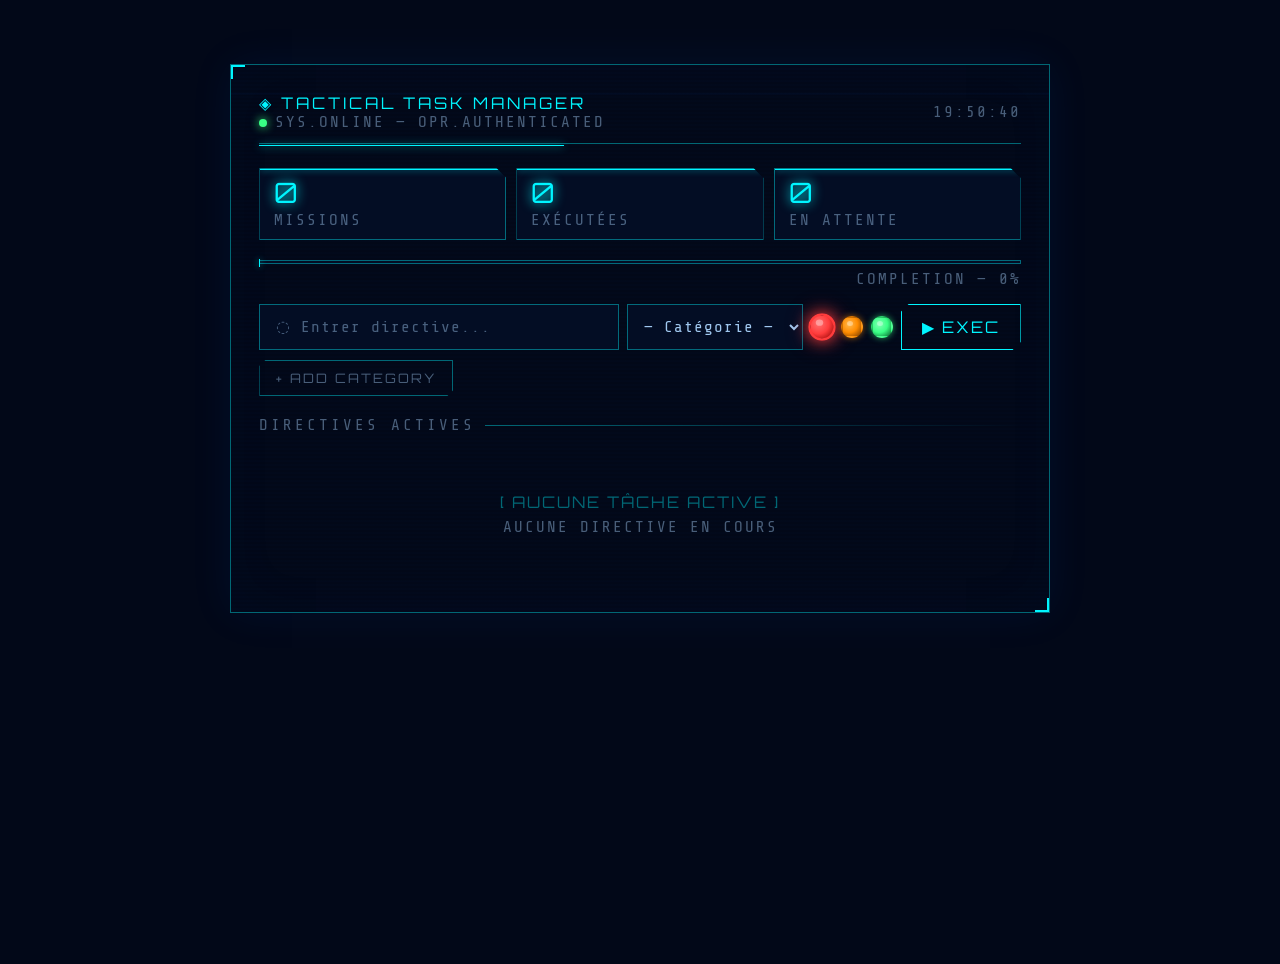
<file: ARCHIVE/2026-03-28_v4.html>
<!DOCTYPE html>
<!-- HUD TODO — v3.0 — 2026-03-28 -->
<html lang="fr">
<head>
<meta charset="UTF-8" />
<meta name="viewport" content="width=device-width, initial-scale=1.0" />
<title>HUD Task Manager v3.0</title>
<link rel="preconnect" href="https://fonts.googleapis.com" />
<link rel="preconnect" href="https://fonts.gstatic.com" crossorigin />
<link href="https://fonts.googleapis.com/css2?family=Share+Tech+Mono&family=Orbitron:wght@400;700&display=swap" rel="stylesheet" />
<style>
  :root {
    --ht-cyan: #00f5ff;
    --ht-cyan-dim: rgba(0,245,255,0.15);
    --ht-cyan-mid: rgba(0,245,255,0.4);
    --ht-cyan-glow: rgba(0,245,255,0.08);
    --ht-red: #ff3c3c;
    --ht-amber: #ff8c00;
    --ht-green: #39ff85;
    --ht-bg: #020818;
    --ht-bg2: #030d24;
    --ht-text: #a0c8f0;
    --ht-text-dim: rgba(160,200,240,0.45);
    --ht-mono: 'Share Tech Mono', monospace;
    --ht-head: 'Orbitron', monospace;
  }

  * { box-sizing: border-box; margin: 0; padding: 0; }

  html, body {
    background: var(--ht-bg);
    min-height: 100vh;
    padding: 32px 10%;
  }

  .hud-todo-wrap {
    width: 100%;
    background: var(--ht-bg);
    color: var(--ht-text);
    font-family: var(--ht-mono);
    font-size: 16px;
    padding: 28px;
    position: relative;
    border: 1px solid var(--ht-cyan-mid);
    box-shadow: 0 0 40px rgba(0,100,255,0.08), inset 0 0 60px rgba(0,80,200,0.03);
    overflow: hidden;
  }

  .hud-todo-wrap::before {
    content: '';
    position: absolute;
    inset: 0;
    background: repeating-linear-gradient(0deg, transparent, transparent 2px, rgba(0,100,255,0.012) 2px, rgba(0,100,255,0.012) 4px);
    pointer-events: none;
    z-index: 0;
  }

  .hud-todo-wrap > * { position: relative; z-index: 1; }

  .hud-todo-header {
    display: flex;
    align-items: center;
    justify-content: space-between;
    margin-bottom: 24px;
    padding-bottom: 12px;
    border-bottom: 1px solid var(--ht-cyan-mid);
    position: relative;
  }
  .hud-todo-header::after {
    content: '';
    position: absolute;
    bottom: -3px; left: 0;
    width: 40%; height: 1px;
    background: var(--ht-cyan);
    box-shadow: 0 0 8px var(--ht-cyan);
  }

  .hud-todo-title {
    font-family: var(--ht-head);
    font-size: 16px;
    letter-spacing: 3px;
    color: var(--ht-cyan);
    text-transform: uppercase;
  }
  .hud-todo-id {
    font-size: 16px;
    color: var(--ht-text-dim);
    letter-spacing: 2px;
  }

  .hud-todo-status-dot {
    width: 8px; height: 8px;
    border-radius: 50%;
    background: var(--ht-green);
    box-shadow: 0 0 10px var(--ht-green);
    display: inline-block;
    margin-right: 8px;
    animation: ht-pulse-dot 2s ease-in-out infinite;
  }
  @keyframes ht-pulse-dot { 0%,100%{opacity:1} 50%{opacity:0.4} }

  .hud-todo-stats-row {
    display: grid;
    grid-template-columns: repeat(3, 1fr);
    gap: 10px;
    margin-bottom: 20px;
  }

  .hud-todo-stat-box {
    background: var(--ht-bg2);
    border: 1px solid var(--ht-cyan-mid);
    padding: 10px 14px;
    position: relative;
    clip-path: polygon(0 0, calc(100% - 10px) 0, 100% 10px, 100% 100%, 0 100%);
  }
  .hud-todo-stat-box::before {
    content: '';
    position: absolute;
    top: 0; left: 0; right: 0;
    height: 1px;
    background: var(--ht-cyan);
    box-shadow: 0 0 6px var(--ht-cyan);
  }
  .hud-todo-stat-n {
    font-family: var(--ht-head);
    font-size: 28px;
    color: var(--ht-cyan);
    line-height: 1;
    text-shadow: 0 0 12px var(--ht-cyan);
  }
  .hud-todo-stat-l {
    font-size: 16px;
    color: var(--ht-text-dim);
    letter-spacing: 2px;
    text-transform: uppercase;
    margin-top: 4px;
  }

  /* Input zone */
  .hud-todo-input-zone {
    display: flex;
    gap: 8px;
    margin-bottom: 10px;
    align-items: center;
  }

  .hud-todo-input {
    flex: 1;
    background: var(--ht-bg2);
    border: 1px solid var(--ht-cyan-mid);
    color: var(--ht-cyan);
    font-family: var(--ht-mono);
    font-size: 16px;
    padding: 10px 16px;
    outline: none;
    letter-spacing: 1px;
    transition: border-color 0.2s, box-shadow 0.2s;
    height: 46px;
  }
  .hud-todo-input::placeholder { color: var(--ht-text-dim); }
  .hud-todo-input:focus {
    border-color: var(--ht-cyan);
    box-shadow: 0 0 12px var(--ht-cyan-dim), inset 0 0 8px var(--ht-cyan-glow);
  }

  /* Category select */
  .hud-todo-cat-select {
    background: var(--ht-bg2);
    border: 1px solid var(--ht-cyan-mid);
    color: var(--ht-text);
    font-family: var(--ht-mono);
    font-size: 16px;
    padding: 0 12px;
    height: 46px;
    outline: none;
    cursor: pointer;
    letter-spacing: 1px;
    transition: border-color 0.2s;
    flex-shrink: 0;
    min-width: 160px;
  }
  .hud-todo-cat-select:focus { border-color: var(--ht-cyan); }
  .hud-todo-cat-select option { background: var(--ht-bg2); color: var(--ht-text); }

  .hud-todo-sphere-pick { display: flex; gap: 8px; align-items: center; flex-shrink: 0; }

  .hud-todo-sphere {
    width: 22px; height: 22px;
    border-radius: 50%;
    cursor: pointer;
    position: relative;
    transition: transform 0.15s;
    flex-shrink: 0;
    border: 2px solid transparent;
  }
  .hud-todo-sphere::after {
    content: '';
    position: absolute;
    top: 3px; left: 4px;
    width: 6px; height: 5px;
    border-radius: 50%;
    background: rgba(255,255,255,0.35);
  }
  .hud-todo-sphere:hover { transform: scale(1.2); }
  .hud-todo-sphere.s-high { background: radial-gradient(circle at 35% 35%, #ff7070, #ff3c3c, #8b0000); box-shadow: 0 0 6px rgba(255,60,60,0.6); }
  .hud-todo-sphere.s-med  { background: radial-gradient(circle at 35% 35%, #ffb84d, #ff8c00, #7a3d00); box-shadow: 0 0 6px rgba(255,140,0,0.6); }
  .hud-todo-sphere.s-low  { background: radial-gradient(circle at 35% 35%, #80ffb3, #39ff85, #0a6630); box-shadow: 0 0 6px rgba(57,255,133,0.6); }
  .hud-todo-sphere.active.s-high { border-color: var(--ht-red); box-shadow: 0 0 12px rgba(255,60,60,0.9), 0 0 20px rgba(255,60,60,0.4); transform: scale(1.25); }
  .hud-todo-sphere.active.s-med  { border-color: var(--ht-amber); box-shadow: 0 0 12px rgba(255,140,0,0.9), 0 0 20px rgba(255,140,0,0.4); transform: scale(1.25); }
  .hud-todo-sphere.active.s-low  { border-color: var(--ht-green); box-shadow: 0 0 12px rgba(57,255,133,0.9), 0 0 20px rgba(57,255,133,0.4); transform: scale(1.25); }

  /* Buttons */
  .hud-todo-btn {
    background: transparent;
    border: 1px solid var(--ht-cyan);
    color: var(--ht-cyan);
    font-family: var(--ht-head);
    font-size: 16px;
    padding: 0 20px;
    height: 46px;
    cursor: pointer;
    letter-spacing: 2px;
    text-transform: uppercase;
    transition: all 0.15s;
    clip-path: polygon(8px 0, 100% 0, 100% calc(100% - 8px), calc(100% - 8px) 100%, 0 100%, 0 8px);
    position: relative;
    overflow: hidden;
    flex-shrink: 0;
  }
  .hud-todo-btn::before { content:''; position:absolute; inset:0; background:var(--ht-cyan-dim); opacity:0; transition:opacity 0.15s; }
  .hud-todo-btn:hover::before { opacity:1; }
  .hud-todo-btn:hover { box-shadow: 0 0 16px var(--ht-cyan-dim); }
  .hud-todo-btn:active { transform: scale(0.97); }

  .hud-todo-btn-cat {
    background: transparent;
    border: 1px solid var(--ht-cyan-mid);
    color: var(--ht-text-dim);
    font-family: var(--ht-head);
    font-size: 13px;
    padding: 0 16px;
    height: 36px;
    cursor: pointer;
    letter-spacing: 2px;
    text-transform: uppercase;
    transition: all 0.15s;
    clip-path: polygon(6px 0, 100% 0, 100% calc(100% - 6px), calc(100% - 6px) 100%, 0 100%, 0 6px);
    position: relative;
    overflow: hidden;
    flex-shrink: 0;
    margin-bottom: 20px;
  }
  .hud-todo-btn-cat:hover { border-color: var(--ht-cyan); color: var(--ht-cyan); box-shadow: 0 0 10px var(--ht-cyan-dim); }
  .hud-todo-btn-cat:active { transform: scale(0.97); }

  /* Modal */
  .hud-todo-modal-overlay {
    display: none;
    position: fixed;
    inset: 0;
    background: rgba(2,8,24,0.85);
    z-index: 100;
    align-items: center;
    justify-content: center;
  }
  .hud-todo-modal-overlay.open { display: flex; }

  .hud-todo-modal {
    background: var(--ht-bg2);
    border: 1px solid var(--ht-cyan-mid);
    padding: 28px;
    width: 400px;
    position: relative;
    box-shadow: 0 0 40px rgba(0,245,255,0.1);
    clip-path: polygon(0 0, calc(100% - 16px) 0, 100% 16px, 100% 100%, 16px 100%, 0 calc(100% - 16px));
  }
  .hud-todo-modal::before {
    content: '';
    position: absolute;
    top: 0; left: 0; right: 0;
    height: 1px;
    background: var(--ht-cyan);
    box-shadow: 0 0 8px var(--ht-cyan);
  }

  .hud-todo-modal-title {
    font-family: var(--ht-head);
    font-size: 16px;
    letter-spacing: 3px;
    color: var(--ht-cyan);
    text-transform: uppercase;
    margin-bottom: 20px;
  }

  .hud-todo-modal-input {
    width: 100%;
    background: var(--ht-bg);
    border: 1px solid var(--ht-cyan-mid);
    color: var(--ht-cyan);
    font-family: var(--ht-mono);
    font-size: 16px;
    padding: 10px 16px;
    outline: none;
    letter-spacing: 1px;
    height: 46px;
    margin-bottom: 16px;
    transition: border-color 0.2s, box-shadow 0.2s;
  }
  .hud-todo-modal-input:focus { border-color: var(--ht-cyan); box-shadow: 0 0 12px var(--ht-cyan-dim); }
  .hud-todo-modal-input::placeholder { color: var(--ht-text-dim); }

  .hud-todo-modal-actions { display: flex; gap: 10px; justify-content: flex-end; }

  .hud-todo-modal-cancel {
    background: transparent;
    border: 1px solid var(--ht-text-dim);
    color: var(--ht-text-dim);
    font-family: var(--ht-head);
    font-size: 13px;
    padding: 0 16px;
    height: 38px;
    cursor: pointer;
    letter-spacing: 2px;
    text-transform: uppercase;
    transition: all 0.15s;
  }
  .hud-todo-modal-cancel:hover { border-color: var(--ht-text); color: var(--ht-text); }

  /* Section label */
  .hud-todo-section-label {
    font-size: 16px;
    letter-spacing: 3px;
    color: var(--ht-text-dim);
    text-transform: uppercase;
    margin-bottom: 10px;
    display: flex;
    align-items: center;
    gap: 10px;
  }
  .hud-todo-section-label::after { content:''; flex:1; height:1px; background:linear-gradient(to right, var(--ht-cyan-mid), transparent); }

  /* Category blocks */
  .hud-todo-cat-block { margin-bottom: 28px; }

  .hud-todo-cat-header {
    display: flex;
    align-items: center;
    gap: 10px;
    margin-bottom: 8px;
    padding-bottom: 6px;
    border-bottom: 1px solid rgba(0,245,255,0.15);
  }
  .hud-todo-cat-name {
    font-family: var(--ht-head);
    font-size: 16px;
    letter-spacing: 3px;
    color: var(--ht-cyan);
    text-transform: uppercase;
  }
  .hud-todo-cat-count {
    font-size: 13px;
    color: var(--ht-text-dim);
    letter-spacing: 1px;
  }
  .hud-todo-cat-del {
    margin-left: auto;
    background: none;
    border: none;
    color: rgba(255,60,60,0.3);
    cursor: pointer;
    font-size: 13px;
    font-family: var(--ht-mono);
    transition: color 0.15s;
    padding: 0 4px;
    letter-spacing: 1px;
  }
  .hud-todo-cat-del:hover { color: var(--ht-red); }

  .hud-todo-task-list { display: flex; flex-direction: column; gap: 6px; }

  .hud-todo-task-item {
    display: flex;
    align-items: center;
    gap: 12px;
    padding: 10px 16px;
    background: var(--ht-bg2);
    border: 1px solid rgba(0,100,255,0.12);
    border-left: 2px solid var(--ht-cyan);
    transition: all 0.2s;
    animation: ht-slide-in 0.25s ease;
  }
  @keyframes ht-slide-in { from{opacity:0;transform:translateX(-8px)} to{opacity:1;transform:translateX(0)} }
  .hud-todo-task-item:hover { border-color: var(--ht-cyan-mid); background: rgba(0,100,255,0.04); }
  .hud-todo-task-item.done { border-left-color: rgba(0,100,255,0.2); opacity: 0.45; }
  .hud-todo-task-item.done .hud-todo-task-text { text-decoration: line-through; color: var(--ht-text-dim); }
  .hud-todo-task-item.prio-high { border-left-color: var(--ht-red); }
  .hud-todo-task-item.prio-high:not(.done) { background: rgba(255,60,60,0.03); }
  .hud-todo-task-item.prio-low { border-left-color: rgba(57,255,133,0.5); }
  .hud-todo-task-item.prio-med { border-left-color: var(--ht-amber); }

  .hud-todo-check {
    appearance: none;
    width: 16px; height: 16px;
    border: 1px solid var(--ht-cyan-mid);
    background: transparent;
    cursor: pointer;
    flex-shrink: 0;
    position: relative;
    transition: all 0.15s;
  }
  .hud-todo-check:checked { background: var(--ht-cyan-dim); border-color: var(--ht-cyan); }
  .hud-todo-check:checked::after { content:'✓'; position:absolute; top:-2px; left:2px; font-size:13px; color:var(--ht-cyan); }

  .hud-todo-task-text { flex: 1; font-size: 16px; letter-spacing: 0.5px; color: var(--ht-text); }

  .hud-todo-task-sphere {
    width: 12px; height: 12px;
    border-radius: 50%;
    flex-shrink: 0;
    position: relative;
  }
  .hud-todo-task-sphere::after { content:''; position:absolute; top:2px; left:2px; width:4px; height:3px; border-radius:50%; background:rgba(255,255,255,0.35); }
  .hud-todo-task-sphere.high { background: radial-gradient(circle at 35% 35%, #ff7070, #ff3c3c, #8b0000); box-shadow: 0 0 4px rgba(255,60,60,0.7); }
  .hud-todo-task-sphere.med  { background: radial-gradient(circle at 35% 35%, #ffb84d, #ff8c00, #7a3d00); box-shadow: 0 0 4px rgba(255,140,0,0.7); }
  .hud-todo-task-sphere.low  { background: radial-gradient(circle at 35% 35%, #80ffb3, #39ff85, #0a6630); box-shadow: 0 0 4px rgba(57,255,133,0.7); }

  .hud-todo-del-btn {
    background: none;
    border: none;
    color: rgba(255,60,60,0.4);
    cursor: pointer;
    font-size: 16px;
    padding: 0 4px;
    transition: color 0.15s;
    font-family: var(--ht-mono);
    flex-shrink: 0;
  }
  .hud-todo-del-btn:hover { color: var(--ht-red); }

  .hud-todo-empty-state {
    text-align: center;
    color: var(--ht-text-dim);
    font-size: 16px;
    letter-spacing: 2px;
    padding: 48px 0;
    text-transform: uppercase;
  }
  .hud-todo-empty-state::before {
    display: block;
    content: '[ AUCUNE TÂCHE ACTIVE ]';
    color: var(--ht-cyan-mid);
    margin-bottom: 6px;
    font-family: var(--ht-head);
    font-size: 16px;
  }

  .hud-todo-corner-tl,
  .hud-todo-corner-br { position:absolute; width:14px; height:14px; pointer-events:none; }
  .hud-todo-corner-tl { top:0; left:0; border-top:2px solid var(--ht-cyan); border-left:2px solid var(--ht-cyan); }
  .hud-todo-corner-br { bottom:0; right:0; border-bottom:2px solid var(--ht-cyan); border-right:2px solid var(--ht-cyan); }

  .hud-todo-progress-wrap {
    margin-bottom: 6px;
    background: var(--ht-bg2);
    border: 1px solid var(--ht-cyan-mid);
    height: 4px;
    position: relative;
    overflow: visible;
  }
  .hud-todo-progress-bar {
    height: 100%;
    background: var(--ht-cyan);
    box-shadow: 0 0 10px var(--ht-cyan);
    transition: width 0.4s ease;
    position: relative;
  }
  .hud-todo-progress-bar::after {
    content: '';
    position: absolute;
    right: 0; top: -2px;
    width: 1px; height: 8px;
    background: var(--ht-cyan);
    box-shadow: 0 0 6px var(--ht-cyan);
  }
  .hud-todo-progress-label {
    font-size: 16px;
    color: var(--ht-text-dim);
    letter-spacing: 2px;
    text-align: right;
    margin-top: 4px;
    margin-bottom: 16px;
    text-transform: uppercase;
  }

  .hud-todo-scanline {
    position: absolute;
    left: 0; right: 0;
    height: 2px;
    background: linear-gradient(to bottom, transparent, rgba(0,100,255,0.06), transparent);
    animation: ht-scan 6s linear infinite;
    pointer-events: none;
    z-index: 2;
  }
  @keyframes ht-scan { from{top:-2px} to{top:100%} }

  @media (max-width: 600px) {
    html, body { padding: 0; }
    .hud-todo-wrap { border: none; min-height: 100vh; width: 100%; }
    .hud-todo-stat-n { font-size: 22px; }
    .hud-todo-input-zone { flex-wrap: wrap; }
    .hud-todo-cat-select { min-width: 120px; }
  }
</style>
</head>
<body>

<!-- Modal ajout catégorie -->
<div class="hud-todo-modal-overlay" id="ht-modal">
  <div class="hud-todo-modal">
    <div class="hud-todo-modal-title">◈ Nouvelle catégorie</div>
    <input class="hud-todo-modal-input" id="ht-cat-inp" type="text" placeholder="◌ Nom de la catégorie..." />
    <div class="hud-todo-modal-actions">
      <button class="hud-todo-modal-cancel" onclick="closeModal()">Annuler</button>
      <button class="hud-todo-btn" onclick="confirmAddCategory()" style="font-size:13px;height:38px;padding:0 16px;">▶ Créer</button>
    </div>
  </div>
</div>

<div class="hud-todo-wrap">
  <div class="hud-todo-scanline"></div>
  <div class="hud-todo-corner-tl"></div>
  <div class="hud-todo-corner-br"></div>

  <div class="hud-todo-header">
    <div>
      <div class="hud-todo-title">◈ Tactical Task Manager</div>
      <div class="hud-todo-id"><span class="hud-todo-status-dot"></span>SYS.ONLINE — OPR.AUTHENTICATED</div>
    </div>
    <div class="hud-todo-id" id="ht-clock">00:00:00</div>
  </div>

  <div class="hud-todo-stats-row">
    <div class="hud-todo-stat-box"><div class="hud-todo-stat-n" id="ht-total">0</div><div class="hud-todo-stat-l">Missions</div></div>
    <div class="hud-todo-stat-box"><div class="hud-todo-stat-n" id="ht-done">0</div><div class="hud-todo-stat-l">Exécutées</div></div>
    <div class="hud-todo-stat-box"><div class="hud-todo-stat-n" id="ht-remain">0</div><div class="hud-todo-stat-l">En attente</div></div>
  </div>

  <div class="hud-todo-progress-wrap"><div class="hud-todo-progress-bar" id="ht-progress" style="width:0%"></div></div>
  <div class="hud-todo-progress-label" id="ht-progress-label">COMPLETION — 0%</div>

  <div class="hud-todo-input-zone">
    <input class="hud-todo-input" id="ht-inp" type="text" placeholder="◌ Entrer directive..." />
    <select class="hud-todo-cat-select" id="ht-cat-sel"></select>
    <div class="hud-todo-sphere-pick">
      <div class="hud-todo-sphere s-high active" id="ht-sp-high" onclick="selectPrio('high')" title="Critique"></div>
      <div class="hud-todo-sphere s-med"         id="ht-sp-med"  onclick="selectPrio('med')"  title="Normal"></div>
      <div class="hud-todo-sphere s-low"         id="ht-sp-low"  onclick="selectPrio('low')"  title="Basse"></div>
    </div>
    <button class="hud-todo-btn" onclick="addTask()">▶ EXEC</button>
  </div>

  <button class="hud-todo-btn-cat" onclick="openModal()">+ Add category</button>

  <div class="hud-todo-section-label">Directives actives</div>
  <div id="ht-list"></div>
</div>

<script>
  let tasks = [];
  let categories = [];
  let currentPrio = 'high';

  // Clock
  function updateClock() {
    const n = new Date();
    const pad = v => String(v).padStart(2,'0');
    document.getElementById('ht-clock').textContent =
      pad(n.getHours()) + ':' + pad(n.getMinutes()) + ':' + pad(n.getSeconds());
  }
  setInterval(updateClock, 1000);
  updateClock();

  // Storage
  function load() {
    try { const r = localStorage.getItem('hud_tasks_v3'); if (r) tasks = JSON.parse(r); } catch(e) { tasks = []; }
    try { const r = localStorage.getItem('hud_cats_v3'); if (r) categories = JSON.parse(r); } catch(e) { categories = []; }
    renderCatSelect();
    render();
  }
  function save() {
    try { localStorage.setItem('hud_tasks_v3', JSON.stringify(tasks)); } catch(e) {}
    try { localStorage.setItem('hud_cats_v3', JSON.stringify(categories)); } catch(e) {}
  }

  // Priority
  function selectPrio(p) {
    currentPrio = p;
    ['high','med','low'].forEach(x => {
      document.getElementById('ht-sp-' + x).className = 'hud-todo-sphere s-' + x + (x === p ? ' active' : '');
    });
  }

  // Modal
  function openModal() {
    document.getElementById('ht-modal').classList.add('open');
    setTimeout(() => document.getElementById('ht-cat-inp').focus(), 50);
  }
  function closeModal() {
    document.getElementById('ht-modal').classList.remove('open');
    document.getElementById('ht-cat-inp').value = '';
  }
  function confirmAddCategory() {
    const name = document.getElementById('ht-cat-inp').value.trim();
    if (!name) return;
    if (categories.find(c => c.name.toLowerCase() === name.toLowerCase())) { closeModal(); return; }
    categories.push({ id: String(Date.now()), name });
    save();
    renderCatSelect();
    closeModal();
  }
  document.getElementById('ht-modal').addEventListener('click', e => { if (e.target === e.currentTarget) closeModal(); });
  document.getElementById('ht-cat-inp').addEventListener('keydown', e => { if (e.key === 'Enter') confirmAddCategory(); if (e.key === 'Escape') closeModal(); });

  // Category select
  function renderCatSelect() {
    const sel = document.getElementById('ht-cat-sel');
    const prev = sel.value;
    sel.innerHTML = '<option value="">— Catégorie —</option>' +
      categories.map(c => `<option value="${c.id}">${c.name}</option>`).join('');
    if (prev) sel.value = prev;
  }

  function delCategory(id) {
    categories = categories.filter(c => c.id !== id);
    tasks = tasks.map(t => t.cat === String(id) ? { ...t, cat: '' } : t);
    save();
    renderCatSelect();
    render();
  }

  // Tasks
  function addTask() {
    const inp = document.getElementById('ht-inp');
    const text = inp.value.trim();
    if (!text) return;
    const catId = document.getElementById('ht-cat-sel').value;
    tasks.unshift({ id: Date.now(), text, prio: currentPrio, done: false, cat: String(catId) });
    inp.value = '';
    save(); render();
  }

  function toggle(id) { const t = tasks.find(t => t.id === id); if (t) { t.done = !t.done; save(); render(); } }
  function del(id) { tasks = tasks.filter(t => t.id !== id); save(); render(); }

  function taskHTML(t) {
    return `<div class="hud-todo-task-item prio-${t.prio}${t.done ? ' done' : ''}">
      <input class="hud-todo-check" type="checkbox" ${t.done ? 'checked' : ''} onchange="toggle(${t.id})" />
      <div class="hud-todo-task-sphere ${t.prio}"></div>
      <span class="hud-todo-task-text">${t.text}</span>
      <button class="hud-todo-del-btn" onclick="del(${t.id})">✕</button>
    </div>`;
  }

  function render() {
    const done = tasks.filter(t => t.done).length;
    const pct = tasks.length ? Math.round(done / tasks.length * 100) : 0;
    document.getElementById('ht-total').textContent = tasks.length;
    document.getElementById('ht-done').textContent = done;
    document.getElementById('ht-remain').textContent = tasks.length - done;
    document.getElementById('ht-progress').style.width = pct + '%';
    document.getElementById('ht-progress-label').textContent = 'COMPLETION — ' + pct + '%';

    const list = document.getElementById('ht-list');

    if (!tasks.length) {
      list.innerHTML = '<div class="hud-todo-empty-state">Aucune directive en cours</div>';
      return;
    }

    let html = '';

    // Blocks par catégorie
    categories.forEach(cat => {
      const catTasks = tasks.filter(t => t.cat === cat.id);
      if (!catTasks.length) return;
      const catDone = catTasks.filter(t => t.done).length;
      html += `<div class="hud-todo-cat-block">
        <div class="hud-todo-cat-header">
          <span class="hud-todo-cat-name">◈ ${cat.name}</span>
          <span class="hud-todo-cat-count">${catDone}/${catTasks.length}</span>
          <button class="hud-todo-cat-del" onclick="delCategory(${cat.id})" title="Supprimer catégorie">✕ suppr.</button>
        </div>
        <div class="hud-todo-task-list">${catTasks.map(taskHTML).join('')}</div>
      </div>`;
    });

    // Bloc sans catégorie
    const uncatTasks = tasks.filter(t => !t.cat || t.cat === '');
    if (uncatTasks.length) {
      html += `<div class="hud-todo-cat-block">
        <div class="hud-todo-cat-header">
          <span class="hud-todo-cat-name" style="color:var(--ht-text-dim)">◌ Sans catégorie</span>
          <span class="hud-todo-cat-count">${uncatTasks.filter(t=>t.done).length}/${uncatTasks.length}</span>
        </div>
        <div class="hud-todo-task-list">${uncatTasks.map(taskHTML).join('')}</div>
      </div>`;
    }

    list.innerHTML = html;
  }

  document.getElementById('ht-inp').addEventListener('keydown', e => { if (e.key === 'Enter') addTask(); });
  load();
</script>
</body>
</html>
</file>
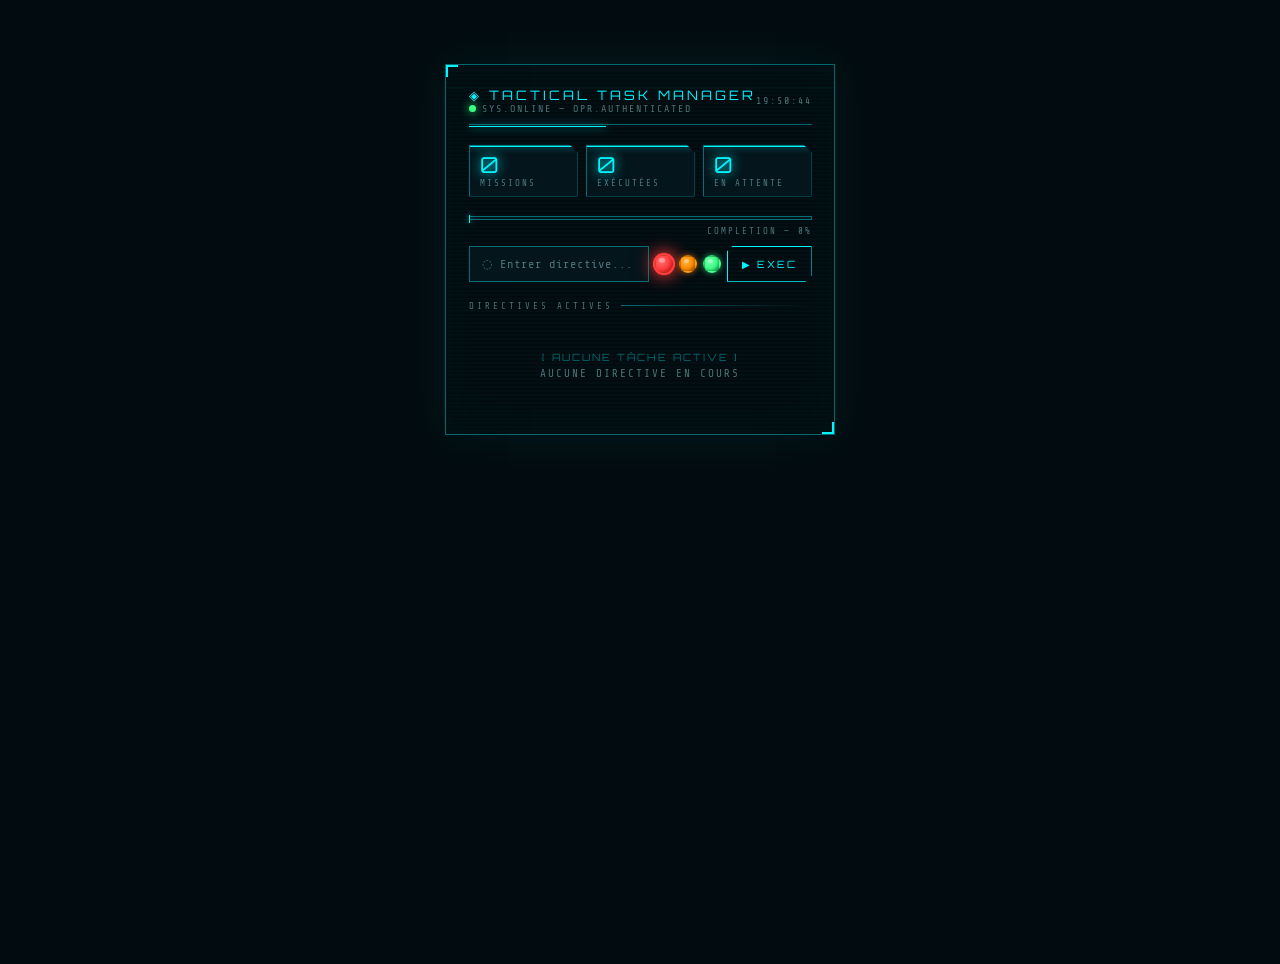
<file: ARCHIVE/hud_todo_v1.html>
<!DOCTYPE html>
<!-- HUD TODO — v1.0 — 2026-03-28 -->
<html lang="fr">
<head>
<meta charset="UTF-8" />
<meta name="viewport" content="width=device-width, initial-scale=1.0" />
<title>HUD Task Manager v1.0</title>
<link rel="preconnect" href="https://fonts.googleapis.com" />
<link rel="preconnect" href="https://fonts.gstatic.com" crossorigin />
<link href="https://fonts.googleapis.com/css2?family=Share+Tech+Mono&family=Orbitron:wght@400;700&display=swap" rel="stylesheet" />
<style>
  :root {
    --cyan: #00f5ff;
    --cyan-dim: rgba(0,245,255,0.15);
    --cyan-mid: rgba(0,245,255,0.4);
    --cyan-glow: rgba(0,245,255,0.08);
    --red: #ff3c3c;
    --amber: #ff8c00;
    --green: #39ff85;
    --bg: #020c10;
    --bg2: #04151c;
    --text: #a8eaf0;
    --text-dim: rgba(168,234,240,0.45);
    --mono: 'Share Tech Mono', monospace;
    --head: 'Orbitron', monospace;
  }

  * { box-sizing: border-box; margin: 0; padding: 0; }

  html, body {
    background: var(--bg);
    min-height: 100vh;
    display: flex;
    align-items: flex-start;
    justify-content: center;
    padding: 2rem 1rem;
  }

  .hud {
    width: 100%;
    max-width: 640px;
    background: var(--bg);
    color: var(--text);
    font-family: var(--mono);
    font-size: 13px;
    padding: 1.4rem;
    position: relative;
    border: 1px solid var(--cyan-mid);
    box-shadow: 0 0 40px rgba(0,245,255,0.06), inset 0 0 60px rgba(0,245,255,0.02);
    overflow: hidden;
  }

  .hud::before {
    content: '';
    position: absolute;
    inset: 0;
    background: repeating-linear-gradient(0deg, transparent, transparent 2px, rgba(0,245,255,0.015) 2px, rgba(0,245,255,0.015) 4px);
    pointer-events: none;
    z-index: 0;
  }

  .hud > * { position: relative; z-index: 1; }

  .hud-header {
    display: flex;
    align-items: center;
    justify-content: space-between;
    margin-bottom: 1.2rem;
    padding-bottom: 10px;
    border-bottom: 1px solid var(--cyan-mid);
    position: relative;
  }
  .hud-header::after {
    content: '';
    position: absolute;
    bottom: -3px; left: 0;
    width: 40%; height: 1px;
    background: var(--cyan);
    box-shadow: 0 0 8px var(--cyan);
  }

  .hud-title { font-family: var(--head); font-size: 13px; letter-spacing: 3px; color: var(--cyan); text-transform: uppercase; }
  .hud-id { font-size: 10px; color: var(--text-dim); letter-spacing: 2px; }

  .status-dot {
    width: 7px; height: 7px;
    border-radius: 50%;
    background: var(--green);
    box-shadow: 0 0 10px var(--green);
    display: inline-block;
    margin-right: 6px;
    animation: pulse-dot 2s ease-in-out infinite;
  }
  @keyframes pulse-dot { 0%,100%{opacity:1} 50%{opacity:0.4} }

  .stats-row { display: grid; grid-template-columns: repeat(3, 1fr); gap: 8px; margin-bottom: 1.2rem; }

  .stat-box {
    background: var(--bg2);
    border: 1px solid var(--cyan-mid);
    padding: 8px 10px;
    position: relative;
    clip-path: polygon(0 0, calc(100% - 8px) 0, 100% 8px, 100% 100%, 0 100%);
  }
  .stat-box::before { content:''; position:absolute; top:0;left:0;right:0; height:1px; background:var(--cyan); box-shadow:0 0 6px var(--cyan); }
  .stat-n { font-family: var(--head); font-size: 22px; color: var(--cyan); line-height: 1; text-shadow: 0 0 12px var(--cyan); }
  .stat-l { font-size: 9px; color: var(--text-dim); letter-spacing: 2px; text-transform: uppercase; margin-top: 2px; }

  .input-zone { display: flex; gap: 6px; margin-bottom: 1.2rem; align-items: center; }

  .hud-input {
    flex: 1;
    background: var(--bg2);
    border: 1px solid var(--cyan-mid);
    color: var(--cyan);
    font-family: var(--mono);
    font-size: 12px;
    padding: 8px 12px;
    outline: none;
    letter-spacing: 1px;
    transition: border-color 0.2s, box-shadow 0.2s;
    height: 36px;
  }
  .hud-input::placeholder { color: var(--text-dim); }
  .hud-input:focus { border-color: var(--cyan); box-shadow: 0 0 12px var(--cyan-dim), inset 0 0 8px var(--cyan-glow); }

  .sphere-pick { display: flex; gap: 6px; align-items: center; }

  .sphere {
    width: 18px; height: 18px;
    border-radius: 50%;
    cursor: pointer;
    position: relative;
    transition: transform 0.15s;
    flex-shrink: 0;
    border: 2px solid transparent;
  }
  .sphere::after {
    content: '';
    position: absolute;
    top: 2px; left: 3px;
    width: 5px; height: 4px;
    border-radius: 50%;
    background: rgba(255,255,255,0.35);
  }
  .sphere:hover { transform: scale(1.2); }

  .sphere.s-high { background: radial-gradient(circle at 35% 35%, #ff7070, #ff3c3c, #8b0000); box-shadow: 0 0 6px rgba(255,60,60,0.6); }
  .sphere.s-med  { background: radial-gradient(circle at 35% 35%, #ffb84d, #ff8c00, #7a3d00); box-shadow: 0 0 6px rgba(255,140,0,0.6); }
  .sphere.s-low  { background: radial-gradient(circle at 35% 35%, #80ffb3, #39ff85, #0a6630); box-shadow: 0 0 6px rgba(57,255,133,0.6); }

  .sphere.active.s-high { border-color: var(--red); box-shadow: 0 0 12px rgba(255,60,60,0.9), 0 0 20px rgba(255,60,60,0.4); transform: scale(1.25); }
  .sphere.active.s-med  { border-color: var(--amber); box-shadow: 0 0 12px rgba(255,140,0,0.9), 0 0 20px rgba(255,140,0,0.4); transform: scale(1.25); }
  .sphere.active.s-low  { border-color: var(--green); box-shadow: 0 0 12px rgba(57,255,133,0.9), 0 0 20px rgba(57,255,133,0.4); transform: scale(1.25); }

  .hud-btn {
    background: transparent;
    border: 1px solid var(--cyan);
    color: var(--cyan);
    font-family: var(--head);
    font-size: 10px;
    padding: 0 14px;
    height: 36px;
    cursor: pointer;
    letter-spacing: 2px;
    text-transform: uppercase;
    transition: all 0.15s;
    clip-path: polygon(6px 0, 100% 0, 100% calc(100% - 6px), calc(100% - 6px) 100%, 0 100%, 0 6px);
    position: relative;
    overflow: hidden;
    flex-shrink: 0;
  }
  .hud-btn::before { content:''; position:absolute; inset:0; background:var(--cyan-dim); opacity:0; transition:opacity 0.15s; }
  .hud-btn:hover::before { opacity:1; }
  .hud-btn:hover { box-shadow: 0 0 16px var(--cyan-dim); }
  .hud-btn:active { transform: scale(0.97); }

  .section-label {
    font-size: 9px; letter-spacing: 3px; color: var(--text-dim); text-transform: uppercase;
    margin-bottom: 8px; display: flex; align-items: center; gap: 8px;
  }
  .section-label::after { content:''; flex:1; height:1px; background:linear-gradient(to right, var(--cyan-mid), transparent); }

  .task-list { display: flex; flex-direction: column; gap: 5px; }

  .task-item {
    display: flex; align-items: center; gap: 10px;
    padding: 8px 12px;
    background: var(--bg2);
    border: 1px solid rgba(0,245,255,0.12);
    border-left: 2px solid var(--cyan);
    transition: all 0.2s;
    animation: slide-in 0.25s ease;
  }
  @keyframes slide-in { from{opacity:0;transform:translateX(-8px)} to{opacity:1;transform:translateX(0)} }
  .task-item:hover { border-color: var(--cyan-mid); background: rgba(0,245,255,0.04); }
  .task-item.done { border-left-color: rgba(0,245,255,0.2); opacity: 0.45; }
  .task-item.done .task-text { text-decoration: line-through; color: var(--text-dim); }
  .task-item.prio-high { border-left-color: var(--red); }
  .task-item.prio-high:not(.done) { background: rgba(255,60,60,0.03); }
  .task-item.prio-low { border-left-color: rgba(57,255,133,0.5); }
  .task-item.prio-med { border-left-color: var(--amber); }

  .hud-check {
    appearance: none; width:14px; height:14px;
    border: 1px solid var(--cyan-mid); background: transparent;
    cursor: pointer; flex-shrink: 0; position: relative; transition: all 0.15s;
  }
  .hud-check:checked { background: var(--cyan-dim); border-color: var(--cyan); }
  .hud-check:checked::after { content:'✓'; position:absolute; top:-2px; left:1px; font-size:11px; color:var(--cyan); }

  .task-text { flex: 1; font-size: 12px; letter-spacing: 0.5px; color: var(--text); }

  .task-sphere {
    width: 10px; height: 10px;
    border-radius: 50%;
    flex-shrink: 0;
    position: relative;
  }
  .task-sphere::after { content:''; position:absolute; top:1px; left:2px; width:3px; height:2px; border-radius:50%; background:rgba(255,255,255,0.35); }
  .task-sphere.high { background: radial-gradient(circle at 35% 35%, #ff7070, #ff3c3c, #8b0000); box-shadow: 0 0 4px rgba(255,60,60,0.7); }
  .task-sphere.med  { background: radial-gradient(circle at 35% 35%, #ffb84d, #ff8c00, #7a3d00); box-shadow: 0 0 4px rgba(255,140,0,0.7); }
  .task-sphere.low  { background: radial-gradient(circle at 35% 35%, #80ffb3, #39ff85, #0a6630); box-shadow: 0 0 4px rgba(57,255,133,0.7); }

  .del-btn { background:none; border:none; color:rgba(255,60,60,0.4); cursor:pointer; font-size:12px; padding:0 2px; transition:color 0.15s; font-family:var(--mono); flex-shrink:0; }
  .del-btn:hover { color: var(--red); }

  .empty-state { text-align:center; color:var(--text-dim); font-size:11px; letter-spacing:2px; padding:2rem 0; text-transform:uppercase; }
  .empty-state::before { display:block; content:'[ AUCUNE TÂCHE ACTIVE ]'; color:var(--cyan-mid); margin-bottom:4px; font-family:var(--head); font-size:10px; }

  .corner-tl, .corner-br { position:absolute; width:12px; height:12px; pointer-events:none; }
  .corner-tl { top:0; left:0; border-top:2px solid var(--cyan); border-left:2px solid var(--cyan); }
  .corner-br { bottom:0; right:0; border-bottom:2px solid var(--cyan); border-right:2px solid var(--cyan); }

  .progress-wrap { margin-bottom: 6px; background:var(--bg2); border:1px solid var(--cyan-mid); height:4px; position:relative; overflow:visible; }
  .progress-bar { height:100%; background:var(--cyan); box-shadow:0 0 10px var(--cyan); transition:width 0.4s ease; position:relative; }
  .progress-bar::after { content:''; position:absolute; right:0; top:-2px; width:1px; height:8px; background:var(--cyan); box-shadow:0 0 6px var(--cyan); }
  .progress-label { font-size:9px; color:var(--text-dim); letter-spacing:2px; text-align:right; margin-top:4px; margin-bottom:10px; text-transform:uppercase; }

  .scanline { position:absolute; left:0; right:0; height:2px; background:linear-gradient(to bottom,transparent,rgba(0,245,255,0.06),transparent); animation:scan 6s linear infinite; pointer-events:none; z-index:2; }
  @keyframes scan { from{top:-2px} to{top:100%} }

  @media (max-width: 480px) {
    html, body { padding: 0; }
    .hud { border: none; min-height: 100vh; }
    .stat-n { font-size: 18px; }
  }
</style>
</head>
<body>
<div class="hud">
  <div class="scanline"></div>
  <div class="corner-tl"></div>
  <div class="corner-br"></div>

  <div class="hud-header">
    <div>
      <div class="hud-title">◈ Tactical Task Manager</div>
      <div class="hud-id"><span class="status-dot"></span>SYS.ONLINE — OPR.AUTHENTICATED</div>
    </div>
    <div class="hud-id" id="clock-display">00:00:00</div>
  </div>

  <div class="stats-row">
    <div class="stat-box"><div class="stat-n" id="s-total">0</div><div class="stat-l">Missions</div></div>
    <div class="stat-box"><div class="stat-n" id="s-done">0</div><div class="stat-l">Exécutées</div></div>
    <div class="stat-box"><div class="stat-n" id="s-remain">0</div><div class="stat-l">En attente</div></div>
  </div>

  <div class="progress-wrap"><div class="progress-bar" id="progress-bar" style="width:0%"></div></div>
  <div class="progress-label" id="progress-label">COMPLETION — 0%</div>

  <div class="input-zone">
    <input class="hud-input" id="inp" type="text" placeholder="◌ Entrer directive..." />
    <div class="sphere-pick">
      <div class="sphere s-high active" id="sp-high" onclick="selectPrio('high')" title="Critique"></div>
      <div class="sphere s-med"         id="sp-med"  onclick="selectPrio('med')"  title="Normal"></div>
      <div class="sphere s-low"         id="sp-low"  onclick="selectPrio('low')"  title="Basse"></div>
    </div>
    <button class="hud-btn" onclick="addTask()">▶ EXEC</button>
  </div>

  <div class="section-label">Directives actives</div>
  <div class="task-list" id="list"></div>
</div>

<script>
  let tasks = [];
  let currentPrio = 'high';

  function selectPrio(p) {
    currentPrio = p;
    ['high','med','low'].forEach(x => {
      const el = document.getElementById('sp-' + x);
      el.className = 'sphere s-' + x + (x === p ? ' active' : '');
    });
  }

  function updateClock() {
    const n = new Date();
    const pad = v => String(v).padStart(2,'0');
    document.getElementById('clock-display').textContent =
      pad(n.getHours()) + ':' + pad(n.getMinutes()) + ':' + pad(n.getSeconds());
  }
  setInterval(updateClock, 1000);
  updateClock();

  function load() {
    try { const r = localStorage.getItem('hud_tasks'); if (r) tasks = JSON.parse(r); } catch(e) { tasks = []; }
    render();
  }
  function save() { try { localStorage.setItem('hud_tasks', JSON.stringify(tasks)); } catch(e) {} }

  function addTask() {
    const inp = document.getElementById('inp');
    const text = inp.value.trim();
    if (!text) return;
    tasks.unshift({ id: Date.now(), text, prio: currentPrio, done: false });
    inp.value = '';
    save(); render();
  }

  function toggle(id) { const t = tasks.find(t => t.id === id); if (t) { t.done = !t.done; save(); render(); } }
  function del(id) { tasks = tasks.filter(t => t.id !== id); save(); render(); }

  function render() {
    const done = tasks.filter(t => t.done).length;
    const pct = tasks.length ? Math.round(done / tasks.length * 100) : 0;
    document.getElementById('s-total').textContent = tasks.length;
    document.getElementById('s-done').textContent = done;
    document.getElementById('s-remain').textContent = tasks.length - done;
    document.getElementById('progress-bar').style.width = pct + '%';
    document.getElementById('progress-label').textContent = 'COMPLETION — ' + pct + '%';

    const list = document.getElementById('list');
    if (!tasks.length) { list.innerHTML = '<div class="empty-state">Aucune directive en cours</div>'; return; }

    list.innerHTML = tasks.map(t => `
      <div class="task-item prio-${t.prio}${t.done ? ' done' : ''}">
        <input class="hud-check" type="checkbox" ${t.done ? 'checked' : ''} onchange="toggle(${t.id})" />
        <div class="task-sphere ${t.prio}"></div>
        <span class="task-text">${t.text}</span>
        <button class="del-btn" onclick="del(${t.id})">✕</button>
      </div>
    `).join('');
  }

  document.getElementById('inp').addEventListener('keydown', e => { if (e.key === 'Enter') addTask(); });
  load();
</script>
</body>
</html>
</file>
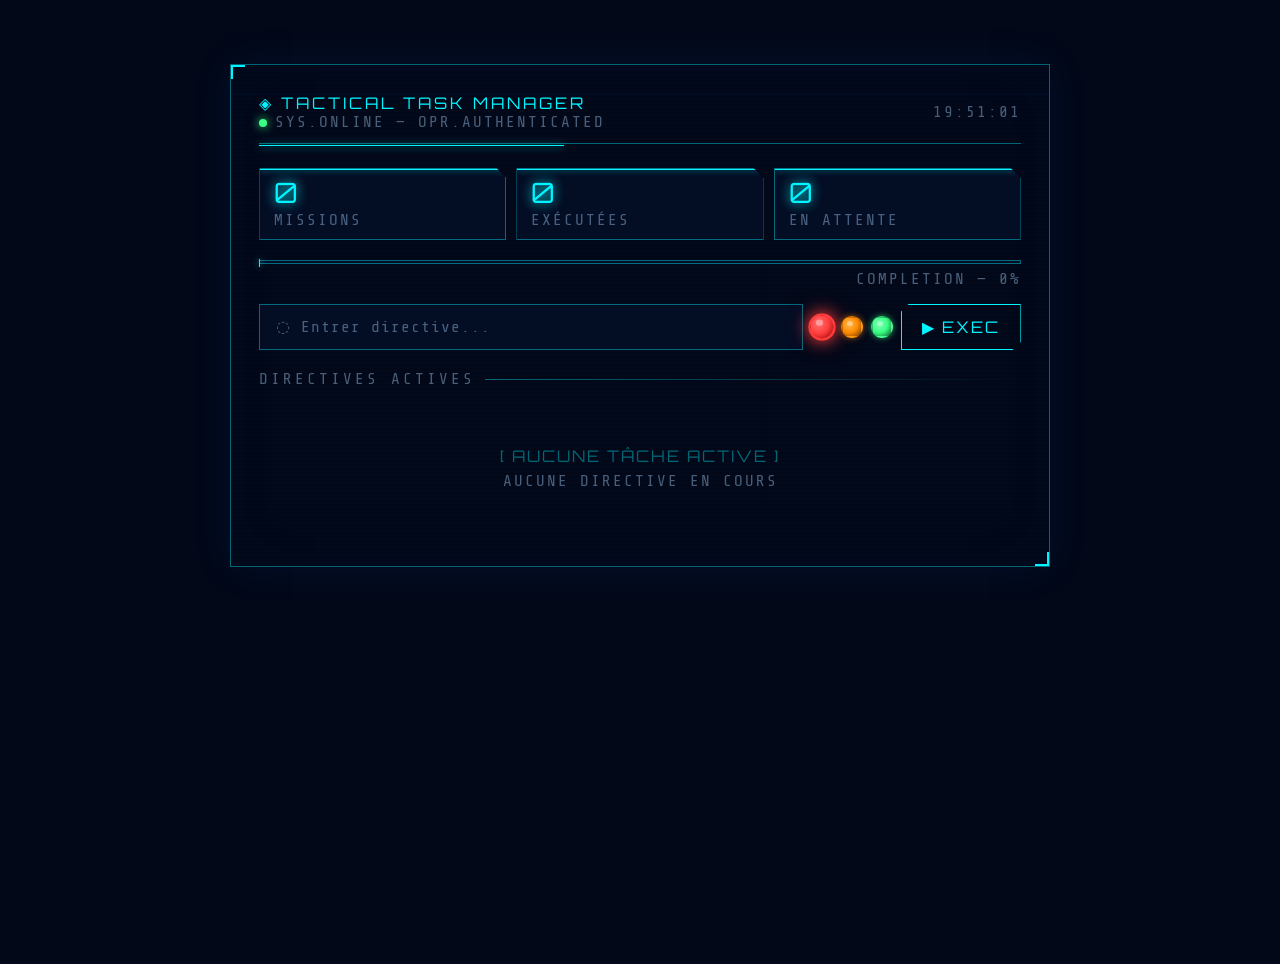
<file: ARCHIVE/hud_todo_v2.html>
<!DOCTYPE html>
<!-- HUD TODO — v2.0 — 2026-03-28 -->
<html lang="fr">
<head>
<meta charset="UTF-8" />
<meta name="viewport" content="width=device-width, initial-scale=1.0" />
<title>HUD Task Manager v2.0</title>
<link rel="preconnect" href="https://fonts.googleapis.com" />
<link rel="preconnect" href="https://fonts.gstatic.com" crossorigin />
<link href="https://fonts.googleapis.com/css2?family=Share+Tech+Mono&family=Orbitron:wght@400;700&display=swap" rel="stylesheet" />
<style>
  :root {
    --ht-cyan: #00f5ff;
    --ht-cyan-dim: rgba(0,245,255,0.15);
    --ht-cyan-mid: rgba(0,245,255,0.4);
    --ht-cyan-glow: rgba(0,245,255,0.08);
    --ht-red: #ff3c3c;
    --ht-amber: #ff8c00;
    --ht-green: #39ff85;
    --ht-bg: #020818;
    --ht-bg2: #030d24;
    --ht-text: #a0c8f0;
    --ht-text-dim: rgba(160,200,240,0.45);
    --ht-mono: 'Share Tech Mono', monospace;
    --ht-head: 'Orbitron', monospace;
  }

  * { box-sizing: border-box; margin: 0; padding: 0; }

  html, body {
    background: var(--ht-bg);
    min-height: 100vh;
    padding: 32px 10%;
  }

  .hud-todo-wrap {
    width: 100%;
    background: var(--ht-bg);
    color: var(--ht-text);
    font-family: var(--ht-mono);
    font-size: 16px;
    padding: 28px;
    position: relative;
    border: 1px solid var(--ht-cyan-mid);
    box-shadow: 0 0 40px rgba(0,100,255,0.08), inset 0 0 60px rgba(0,80,200,0.03);
    overflow: hidden;
  }

  .hud-todo-wrap::before {
    content: '';
    position: absolute;
    inset: 0;
    background: repeating-linear-gradient(0deg, transparent, transparent 2px, rgba(0,100,255,0.012) 2px, rgba(0,100,255,0.012) 4px);
    pointer-events: none;
    z-index: 0;
  }

  .hud-todo-wrap > * { position: relative; z-index: 1; }

  .hud-todo-header {
    display: flex;
    align-items: center;
    justify-content: space-between;
    margin-bottom: 24px;
    padding-bottom: 12px;
    border-bottom: 1px solid var(--ht-cyan-mid);
    position: relative;
  }
  .hud-todo-header::after {
    content: '';
    position: absolute;
    bottom: -3px; left: 0;
    width: 40%; height: 1px;
    background: var(--ht-cyan);
    box-shadow: 0 0 8px var(--ht-cyan);
  }

  .hud-todo-title {
    font-family: var(--ht-head);
    font-size: 16px;
    letter-spacing: 3px;
    color: var(--ht-cyan);
    text-transform: uppercase;
  }
  .hud-todo-id {
    font-size: 16px;
    color: var(--ht-text-dim);
    letter-spacing: 2px;
  }

  .hud-todo-status-dot {
    width: 8px; height: 8px;
    border-radius: 50%;
    background: var(--ht-green);
    box-shadow: 0 0 10px var(--ht-green);
    display: inline-block;
    margin-right: 8px;
    animation: ht-pulse-dot 2s ease-in-out infinite;
  }
  @keyframes ht-pulse-dot { 0%,100%{opacity:1} 50%{opacity:0.4} }

  .hud-todo-stats-row {
    display: grid;
    grid-template-columns: repeat(3, 1fr);
    gap: 10px;
    margin-bottom: 20px;
  }

  .hud-todo-stat-box {
    background: var(--ht-bg2);
    border: 1px solid var(--ht-cyan-mid);
    padding: 10px 14px;
    position: relative;
    clip-path: polygon(0 0, calc(100% - 10px) 0, 100% 10px, 100% 100%, 0 100%);
  }
  .hud-todo-stat-box::before {
    content: '';
    position: absolute;
    top: 0; left: 0; right: 0;
    height: 1px;
    background: var(--ht-cyan);
    box-shadow: 0 0 6px var(--ht-cyan);
  }
  .hud-todo-stat-n {
    font-family: var(--ht-head);
    font-size: 28px;
    color: var(--ht-cyan);
    line-height: 1;
    text-shadow: 0 0 12px var(--ht-cyan);
  }
  .hud-todo-stat-l {
    font-size: 16px;
    color: var(--ht-text-dim);
    letter-spacing: 2px;
    text-transform: uppercase;
    margin-top: 4px;
  }

  .hud-todo-input-zone {
    display: flex;
    gap: 8px;
    margin-bottom: 20px;
    align-items: center;
  }

  .hud-todo-input {
    flex: 1;
    background: var(--ht-bg2);
    border: 1px solid var(--ht-cyan-mid);
    color: var(--ht-cyan);
    font-family: var(--ht-mono);
    font-size: 16px;
    padding: 10px 16px;
    outline: none;
    letter-spacing: 1px;
    transition: border-color 0.2s, box-shadow 0.2s;
    height: 46px;
  }
  .hud-todo-input::placeholder { color: var(--ht-text-dim); }
  .hud-todo-input:focus {
    border-color: var(--ht-cyan);
    box-shadow: 0 0 12px var(--ht-cyan-dim), inset 0 0 8px var(--ht-cyan-glow);
  }

  .hud-todo-sphere-pick { display: flex; gap: 8px; align-items: center; }

  .hud-todo-sphere {
    width: 22px; height: 22px;
    border-radius: 50%;
    cursor: pointer;
    position: relative;
    transition: transform 0.15s;
    flex-shrink: 0;
    border: 2px solid transparent;
  }
  .hud-todo-sphere::after {
    content: '';
    position: absolute;
    top: 3px; left: 4px;
    width: 6px; height: 5px;
    border-radius: 50%;
    background: rgba(255,255,255,0.35);
  }
  .hud-todo-sphere:hover { transform: scale(1.2); }

  .hud-todo-sphere.s-high { background: radial-gradient(circle at 35% 35%, #ff7070, #ff3c3c, #8b0000); box-shadow: 0 0 6px rgba(255,60,60,0.6); }
  .hud-todo-sphere.s-med  { background: radial-gradient(circle at 35% 35%, #ffb84d, #ff8c00, #7a3d00); box-shadow: 0 0 6px rgba(255,140,0,0.6); }
  .hud-todo-sphere.s-low  { background: radial-gradient(circle at 35% 35%, #80ffb3, #39ff85, #0a6630); box-shadow: 0 0 6px rgba(57,255,133,0.6); }

  .hud-todo-sphere.active.s-high { border-color: var(--ht-red); box-shadow: 0 0 12px rgba(255,60,60,0.9), 0 0 20px rgba(255,60,60,0.4); transform: scale(1.25); }
  .hud-todo-sphere.active.s-med  { border-color: var(--ht-amber); box-shadow: 0 0 12px rgba(255,140,0,0.9), 0 0 20px rgba(255,140,0,0.4); transform: scale(1.25); }
  .hud-todo-sphere.active.s-low  { border-color: var(--ht-green); box-shadow: 0 0 12px rgba(57,255,133,0.9), 0 0 20px rgba(57,255,133,0.4); transform: scale(1.25); }

  .hud-todo-btn {
    background: transparent;
    border: 1px solid var(--ht-cyan);
    color: var(--ht-cyan);
    font-family: var(--ht-head);
    font-size: 16px;
    padding: 0 20px;
    height: 46px;
    cursor: pointer;
    letter-spacing: 2px;
    text-transform: uppercase;
    transition: all 0.15s;
    clip-path: polygon(8px 0, 100% 0, 100% calc(100% - 8px), calc(100% - 8px) 100%, 0 100%, 0 8px);
    position: relative;
    overflow: hidden;
    flex-shrink: 0;
  }
  .hud-todo-btn::before { content:''; position:absolute; inset:0; background:var(--ht-cyan-dim); opacity:0; transition:opacity 0.15s; }
  .hud-todo-btn:hover::before { opacity:1; }
  .hud-todo-btn:hover { box-shadow: 0 0 16px var(--ht-cyan-dim); }
  .hud-todo-btn:active { transform: scale(0.97); }

  .hud-todo-section-label {
    font-size: 16px;
    letter-spacing: 3px;
    color: var(--ht-text-dim);
    text-transform: uppercase;
    margin-bottom: 10px;
    display: flex;
    align-items: center;
    gap: 10px;
  }
  .hud-todo-section-label::after { content:''; flex:1; height:1px; background:linear-gradient(to right, var(--ht-cyan-mid), transparent); }

  .hud-todo-task-list { display: flex; flex-direction: column; gap: 6px; }

  .hud-todo-task-item {
    display: flex;
    align-items: center;
    gap: 12px;
    padding: 10px 16px;
    background: var(--ht-bg2);
    border: 1px solid rgba(0,100,255,0.12);
    border-left: 2px solid var(--ht-cyan);
    transition: all 0.2s;
    animation: ht-slide-in 0.25s ease;
  }
  @keyframes ht-slide-in { from{opacity:0;transform:translateX(-8px)} to{opacity:1;transform:translateX(0)} }
  .hud-todo-task-item:hover { border-color: var(--ht-cyan-mid); background: rgba(0,100,255,0.04); }
  .hud-todo-task-item.done { border-left-color: rgba(0,100,255,0.2); opacity: 0.45; }
  .hud-todo-task-item.done .hud-todo-task-text { text-decoration: line-through; color: var(--ht-text-dim); }
  .hud-todo-task-item.prio-high { border-left-color: var(--ht-red); }
  .hud-todo-task-item.prio-high:not(.done) { background: rgba(255,60,60,0.03); }
  .hud-todo-task-item.prio-low { border-left-color: rgba(57,255,133,0.5); }
  .hud-todo-task-item.prio-med { border-left-color: var(--ht-amber); }

  .hud-todo-check {
    appearance: none;
    width: 16px; height: 16px;
    border: 1px solid var(--ht-cyan-mid);
    background: transparent;
    cursor: pointer;
    flex-shrink: 0;
    position: relative;
    transition: all 0.15s;
  }
  .hud-todo-check:checked { background: var(--ht-cyan-dim); border-color: var(--ht-cyan); }
  .hud-todo-check:checked::after { content:'✓'; position:absolute; top:-2px; left:2px; font-size:13px; color:var(--ht-cyan); }

  .hud-todo-task-text { flex: 1; font-size: 16px; letter-spacing: 0.5px; color: var(--ht-text); }

  .hud-todo-task-sphere {
    width: 12px; height: 12px;
    border-radius: 50%;
    flex-shrink: 0;
    position: relative;
  }
  .hud-todo-task-sphere::after { content:''; position:absolute; top:2px; left:2px; width:4px; height:3px; border-radius:50%; background:rgba(255,255,255,0.35); }
  .hud-todo-task-sphere.high { background: radial-gradient(circle at 35% 35%, #ff7070, #ff3c3c, #8b0000); box-shadow: 0 0 4px rgba(255,60,60,0.7); }
  .hud-todo-task-sphere.med  { background: radial-gradient(circle at 35% 35%, #ffb84d, #ff8c00, #7a3d00); box-shadow: 0 0 4px rgba(255,140,0,0.7); }
  .hud-todo-task-sphere.low  { background: radial-gradient(circle at 35% 35%, #80ffb3, #39ff85, #0a6630); box-shadow: 0 0 4px rgba(57,255,133,0.7); }

  .hud-todo-del-btn {
    background: none;
    border: none;
    color: rgba(255,60,60,0.4);
    cursor: pointer;
    font-size: 16px;
    padding: 0 4px;
    transition: color 0.15s;
    font-family: var(--ht-mono);
    flex-shrink: 0;
  }
  .hud-todo-del-btn:hover { color: var(--ht-red); }

  .hud-todo-empty-state {
    text-align: center;
    color: var(--ht-text-dim);
    font-size: 16px;
    letter-spacing: 2px;
    padding: 48px 0;
    text-transform: uppercase;
  }
  .hud-todo-empty-state::before {
    display: block;
    content: '[ AUCUNE TÂCHE ACTIVE ]';
    color: var(--ht-cyan-mid);
    margin-bottom: 6px;
    font-family: var(--ht-head);
    font-size: 16px;
  }

  .hud-todo-corner-tl,
  .hud-todo-corner-br { position:absolute; width:14px; height:14px; pointer-events:none; }
  .hud-todo-corner-tl { top:0; left:0; border-top:2px solid var(--ht-cyan); border-left:2px solid var(--ht-cyan); }
  .hud-todo-corner-br { bottom:0; right:0; border-bottom:2px solid var(--ht-cyan); border-right:2px solid var(--ht-cyan); }

  .hud-todo-progress-wrap {
    margin-bottom: 6px;
    background: var(--ht-bg2);
    border: 1px solid var(--ht-cyan-mid);
    height: 4px;
    position: relative;
    overflow: visible;
  }
  .hud-todo-progress-bar {
    height: 100%;
    background: var(--ht-cyan);
    box-shadow: 0 0 10px var(--ht-cyan);
    transition: width 0.4s ease;
    position: relative;
  }
  .hud-todo-progress-bar::after {
    content: '';
    position: absolute;
    right: 0; top: -2px;
    width: 1px; height: 8px;
    background: var(--ht-cyan);
    box-shadow: 0 0 6px var(--ht-cyan);
  }
  .hud-todo-progress-label {
    font-size: 16px;
    color: var(--ht-text-dim);
    letter-spacing: 2px;
    text-align: right;
    margin-top: 4px;
    margin-bottom: 16px;
    text-transform: uppercase;
  }

  .hud-todo-scanline {
    position: absolute;
    left: 0; right: 0;
    height: 2px;
    background: linear-gradient(to bottom, transparent, rgba(0,100,255,0.06), transparent);
    animation: ht-scan 6s linear infinite;
    pointer-events: none;
    z-index: 2;
  }
  @keyframes ht-scan { from{top:-2px} to{top:100%} }

  @media (max-width: 600px) {
    html, body { padding: 0; }
    .hud-todo-wrap { border: none; min-height: 100vh; width: 100%; }
    .hud-todo-stat-n { font-size: 22px; }
  }
</style>
</head>
<body>
<div class="hud-todo-wrap">
  <div class="hud-todo-scanline"></div>
  <div class="hud-todo-corner-tl"></div>
  <div class="hud-todo-corner-br"></div>

  <div class="hud-todo-header">
    <div>
      <div class="hud-todo-title">◈ Tactical Task Manager</div>
      <div class="hud-todo-id"><span class="hud-todo-status-dot"></span>SYS.ONLINE — OPR.AUTHENTICATED</div>
    </div>
    <div class="hud-todo-id" id="ht-clock">00:00:00</div>
  </div>

  <div class="hud-todo-stats-row">
    <div class="hud-todo-stat-box"><div class="hud-todo-stat-n" id="ht-total">0</div><div class="hud-todo-stat-l">Missions</div></div>
    <div class="hud-todo-stat-box"><div class="hud-todo-stat-n" id="ht-done">0</div><div class="hud-todo-stat-l">Exécutées</div></div>
    <div class="hud-todo-stat-box"><div class="hud-todo-stat-n" id="ht-remain">0</div><div class="hud-todo-stat-l">En attente</div></div>
  </div>

  <div class="hud-todo-progress-wrap"><div class="hud-todo-progress-bar" id="ht-progress" style="width:0%"></div></div>
  <div class="hud-todo-progress-label" id="ht-progress-label">COMPLETION — 0%</div>

  <div class="hud-todo-input-zone">
    <input class="hud-todo-input" id="ht-inp" type="text" placeholder="◌ Entrer directive..." />
    <div class="hud-todo-sphere-pick">
      <div class="hud-todo-sphere s-high active" id="ht-sp-high" onclick="selectPrio('high')" title="Critique"></div>
      <div class="hud-todo-sphere s-med"         id="ht-sp-med"  onclick="selectPrio('med')"  title="Normal"></div>
      <div class="hud-todo-sphere s-low"         id="ht-sp-low"  onclick="selectPrio('low')"  title="Basse"></div>
    </div>
    <button class="hud-todo-btn" onclick="addTask()">▶ EXEC</button>
  </div>

  <div class="hud-todo-section-label">Directives actives</div>
  <div class="hud-todo-task-list" id="ht-list"></div>
</div>

<script>
  let tasks = [];
  let currentPrio = 'high';

  function selectPrio(p) {
    currentPrio = p;
    ['high','med','low'].forEach(x => {
      const el = document.getElementById('ht-sp-' + x);
      el.className = 'hud-todo-sphere s-' + x + (x === p ? ' active' : '');
    });
  }

  function updateClock() {
    const n = new Date();
    const pad = v => String(v).padStart(2,'0');
    document.getElementById('ht-clock').textContent =
      pad(n.getHours()) + ':' + pad(n.getMinutes()) + ':' + pad(n.getSeconds());
  }
  setInterval(updateClock, 1000);
  updateClock();

  function load() {
    try { const r = localStorage.getItem('hud_tasks'); if (r) tasks = JSON.parse(r); } catch(e) { tasks = []; }
    render();
  }
  function save() { try { localStorage.setItem('hud_tasks', JSON.stringify(tasks)); } catch(e) {} }

  function addTask() {
    const inp = document.getElementById('ht-inp');
    const text = inp.value.trim();
    if (!text) return;
    tasks.unshift({ id: Date.now(), text, prio: currentPrio, done: false });
    inp.value = '';
    save(); render();
  }

  function toggle(id) { const t = tasks.find(t => t.id === id); if (t) { t.done = !t.done; save(); render(); } }
  function del(id) { tasks = tasks.filter(t => t.id !== id); save(); render(); }

  function render() {
    const done = tasks.filter(t => t.done).length;
    const pct = tasks.length ? Math.round(done / tasks.length * 100) : 0;
    document.getElementById('ht-total').textContent = tasks.length;
    document.getElementById('ht-done').textContent = done;
    document.getElementById('ht-remain').textContent = tasks.length - done;
    document.getElementById('ht-progress').style.width = pct + '%';
    document.getElementById('ht-progress-label').textContent = 'COMPLETION — ' + pct + '%';

    const list = document.getElementById('ht-list');
    if (!tasks.length) { list.innerHTML = '<div class="hud-todo-empty-state">Aucune directive en cours</div>'; return; }

    list.innerHTML = tasks.map(t => `
      <div class="hud-todo-task-item prio-${t.prio}${t.done ? ' done' : ''}">
        <input class="hud-todo-check" type="checkbox" ${t.done ? 'checked' : ''} onchange="toggle(${t.id})" />
        <div class="hud-todo-task-sphere ${t.prio}"></div>
        <span class="hud-todo-task-text">${t.text}</span>
        <button class="hud-todo-del-btn" onclick="del(${t.id})">✕</button>
      </div>
    `).join('');
  }

  document.getElementById('ht-inp').addEventListener('keydown', e => { if (e.key === 'Enter') addTask(); });
  load();
</script>
</body>
</html>
</file>
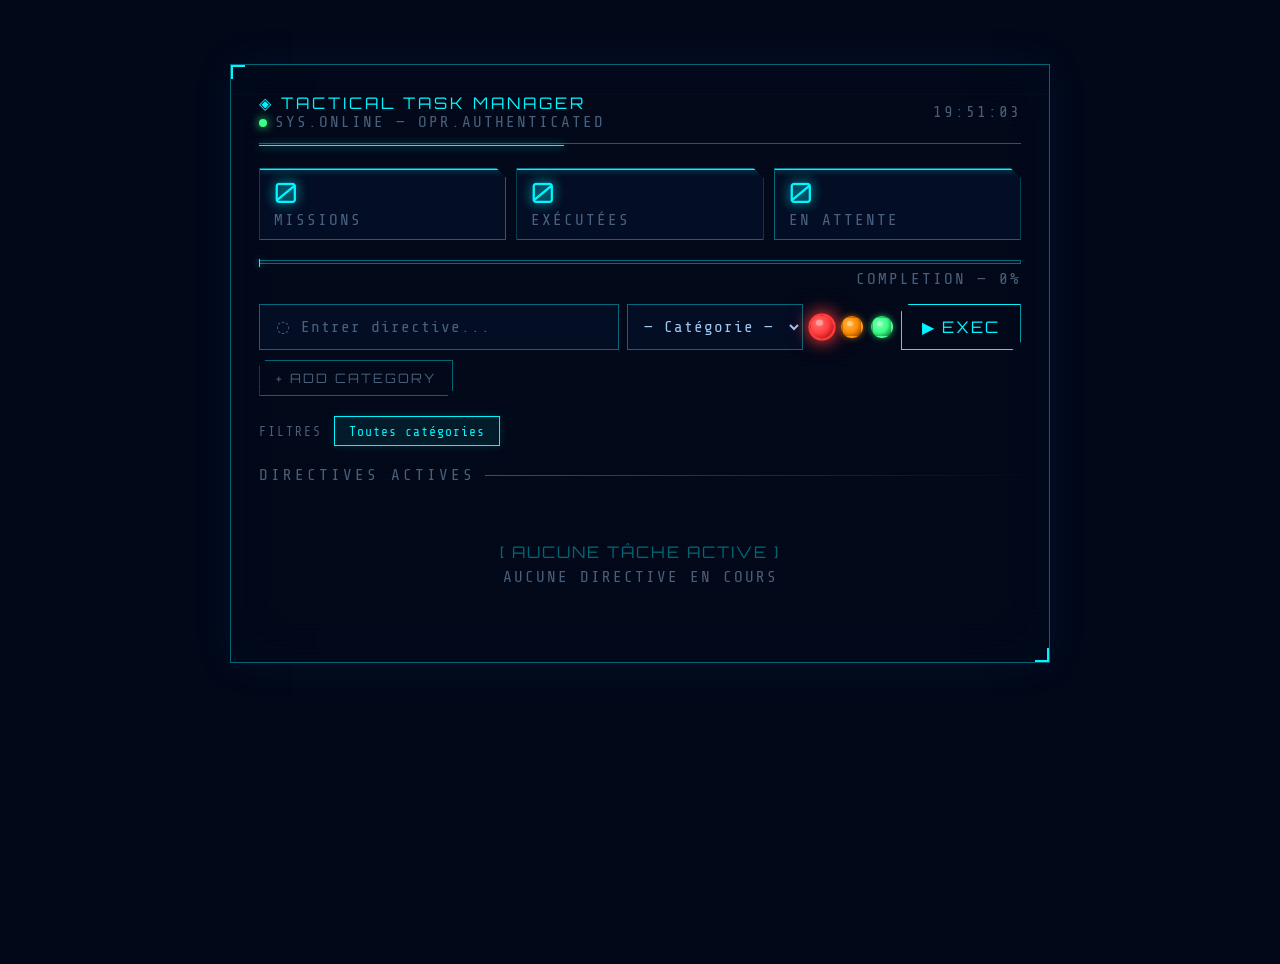
<file: ARCHIVE/hud_todo_v4.html>
<!DOCTYPE html>
<!-- HUD TODO — v4.0 — 2026-03-28 -->
<html lang="fr">
<head>
<meta charset="UTF-8" />
<meta name="viewport" content="width=device-width, initial-scale=1.0" />
<title>HUD Task Manager v4.0</title>
<link rel="preconnect" href="https://fonts.googleapis.com" />
<link rel="preconnect" href="https://fonts.gstatic.com" crossorigin />
<link href="https://fonts.googleapis.com/css2?family=Share+Tech+Mono&family=Orbitron:wght@400;700&display=swap" rel="stylesheet" />
<style>
  :root {
    --ht-cyan: #00f5ff;
    --ht-cyan-dim: rgba(0,245,255,0.15);
    --ht-cyan-mid: rgba(0,245,255,0.4);
    --ht-cyan-glow: rgba(0,245,255,0.08);
    --ht-red: #ff3c3c;
    --ht-amber: #ff8c00;
    --ht-green: #39ff85;
    --ht-bg: #020818;
    --ht-bg2: #030d24;
    --ht-text: #a0c8f0;
    --ht-text-dim: rgba(160,200,240,0.45);
    --ht-mono: 'Share Tech Mono', monospace;
    --ht-head: 'Orbitron', monospace;
  }

  * { box-sizing: border-box; margin: 0; padding: 0; }

  html, body {
    background: var(--ht-bg);
    min-height: 100vh;
    padding: 32px 10%;
  }

  .hud-todo-wrap {
    width: 100%;
    background: var(--ht-bg);
    color: var(--ht-text);
    font-family: var(--ht-mono);
    font-size: 16px;
    padding: 28px;
    position: relative;
    border: 1px solid var(--ht-cyan-mid);
    box-shadow: 0 0 40px rgba(0,100,255,0.08), inset 0 0 60px rgba(0,80,200,0.03);
    overflow: hidden;
  }

  .hud-todo-wrap::before {
    content: '';
    position: absolute;
    inset: 0;
    background: repeating-linear-gradient(0deg, transparent, transparent 2px, rgba(0,100,255,0.012) 2px, rgba(0,100,255,0.012) 4px);
    pointer-events: none;
    z-index: 0;
  }

  .hud-todo-wrap > * { position: relative; z-index: 1; }

  .hud-todo-header {
    display: flex;
    align-items: center;
    justify-content: space-between;
    margin-bottom: 24px;
    padding-bottom: 12px;
    border-bottom: 1px solid var(--ht-cyan-mid);
    position: relative;
  }
  .hud-todo-header::after {
    content: '';
    position: absolute;
    bottom: -3px; left: 0;
    width: 40%; height: 1px;
    background: var(--ht-cyan);
    box-shadow: 0 0 8px var(--ht-cyan);
  }

  .hud-todo-title {
    font-family: var(--ht-head);
    font-size: 16px;
    letter-spacing: 3px;
    color: var(--ht-cyan);
    text-transform: uppercase;
  }
  .hud-todo-id {
    font-size: 16px;
    color: var(--ht-text-dim);
    letter-spacing: 2px;
  }

  .hud-todo-status-dot {
    width: 8px; height: 8px;
    border-radius: 50%;
    background: var(--ht-green);
    box-shadow: 0 0 10px var(--ht-green);
    display: inline-block;
    margin-right: 8px;
    animation: ht-pulse-dot 2s ease-in-out infinite;
  }
  @keyframes ht-pulse-dot { 0%,100%{opacity:1} 50%{opacity:0.4} }

  .hud-todo-stats-row {
    display: grid;
    grid-template-columns: repeat(3, 1fr);
    gap: 10px;
    margin-bottom: 20px;
  }

  .hud-todo-stat-box {
    background: var(--ht-bg2);
    border: 1px solid var(--ht-cyan-mid);
    padding: 10px 14px;
    position: relative;
    clip-path: polygon(0 0, calc(100% - 10px) 0, 100% 10px, 100% 100%, 0 100%);
  }
  .hud-todo-stat-box::before {
    content: '';
    position: absolute;
    top: 0; left: 0; right: 0;
    height: 1px;
    background: var(--ht-cyan);
    box-shadow: 0 0 6px var(--ht-cyan);
  }
  .hud-todo-stat-n {
    font-family: var(--ht-head);
    font-size: 28px;
    color: var(--ht-cyan);
    line-height: 1;
    text-shadow: 0 0 12px var(--ht-cyan);
  }
  .hud-todo-stat-l {
    font-size: 16px;
    color: var(--ht-text-dim);
    letter-spacing: 2px;
    text-transform: uppercase;
    margin-top: 4px;
  }

  /* Input zone */
  .hud-todo-input-zone {
    display: flex;
    gap: 8px;
    margin-bottom: 10px;
    align-items: center;
  }

  .hud-todo-input {
    flex: 1;
    background: var(--ht-bg2);
    border: 1px solid var(--ht-cyan-mid);
    color: var(--ht-cyan);
    font-family: var(--ht-mono);
    font-size: 16px;
    padding: 10px 16px;
    outline: none;
    letter-spacing: 1px;
    transition: border-color 0.2s, box-shadow 0.2s;
    height: 46px;
  }
  .hud-todo-input::placeholder { color: var(--ht-text-dim); }
  .hud-todo-input:focus {
    border-color: var(--ht-cyan);
    box-shadow: 0 0 12px var(--ht-cyan-dim), inset 0 0 8px var(--ht-cyan-glow);
  }

  /* Category select */
  .hud-todo-cat-select {
    background: var(--ht-bg2);
    border: 1px solid var(--ht-cyan-mid);
    color: var(--ht-text);
    font-family: var(--ht-mono);
    font-size: 16px;
    padding: 0 12px;
    height: 46px;
    outline: none;
    cursor: pointer;
    letter-spacing: 1px;
    transition: border-color 0.2s;
    flex-shrink: 0;
    min-width: 160px;
  }
  .hud-todo-cat-select:focus { border-color: var(--ht-cyan); }
  .hud-todo-cat-select option { background: var(--ht-bg2); color: var(--ht-text); }

  .hud-todo-sphere-pick { display: flex; gap: 8px; align-items: center; flex-shrink: 0; }

  .hud-todo-sphere {
    width: 22px; height: 22px;
    border-radius: 50%;
    cursor: pointer;
    position: relative;
    transition: transform 0.15s;
    flex-shrink: 0;
    border: 2px solid transparent;
  }
  .hud-todo-sphere::after {
    content: '';
    position: absolute;
    top: 3px; left: 4px;
    width: 6px; height: 5px;
    border-radius: 50%;
    background: rgba(255,255,255,0.35);
  }
  .hud-todo-sphere:hover { transform: scale(1.2); }
  .hud-todo-sphere.s-high { background: radial-gradient(circle at 35% 35%, #ff7070, #ff3c3c, #8b0000); box-shadow: 0 0 6px rgba(255,60,60,0.6); }
  .hud-todo-sphere.s-med  { background: radial-gradient(circle at 35% 35%, #ffb84d, #ff8c00, #7a3d00); box-shadow: 0 0 6px rgba(255,140,0,0.6); }
  .hud-todo-sphere.s-low  { background: radial-gradient(circle at 35% 35%, #80ffb3, #39ff85, #0a6630); box-shadow: 0 0 6px rgba(57,255,133,0.6); }
  .hud-todo-sphere.active.s-high { border-color: var(--ht-red); box-shadow: 0 0 12px rgba(255,60,60,0.9), 0 0 20px rgba(255,60,60,0.4); transform: scale(1.25); }
  .hud-todo-sphere.active.s-med  { border-color: var(--ht-amber); box-shadow: 0 0 12px rgba(255,140,0,0.9), 0 0 20px rgba(255,140,0,0.4); transform: scale(1.25); }
  .hud-todo-sphere.active.s-low  { border-color: var(--ht-green); box-shadow: 0 0 12px rgba(57,255,133,0.9), 0 0 20px rgba(57,255,133,0.4); transform: scale(1.25); }

  /* Buttons */
  .hud-todo-btn {
    background: transparent;
    border: 1px solid var(--ht-cyan);
    color: var(--ht-cyan);
    font-family: var(--ht-head);
    font-size: 16px;
    padding: 0 20px;
    height: 46px;
    cursor: pointer;
    letter-spacing: 2px;
    text-transform: uppercase;
    transition: all 0.15s;
    clip-path: polygon(8px 0, 100% 0, 100% calc(100% - 8px), calc(100% - 8px) 100%, 0 100%, 0 8px);
    position: relative;
    overflow: hidden;
    flex-shrink: 0;
  }
  .hud-todo-btn::before { content:''; position:absolute; inset:0; background:var(--ht-cyan-dim); opacity:0; transition:opacity 0.15s; }
  .hud-todo-btn:hover::before { opacity:1; }
  .hud-todo-btn:hover { box-shadow: 0 0 16px var(--ht-cyan-dim); }
  .hud-todo-btn:active { transform: scale(0.97); }

  .hud-todo-btn-cat {
    background: transparent;
    border: 1px solid var(--ht-cyan-mid);
    color: var(--ht-text-dim);
    font-family: var(--ht-head);
    font-size: 13px;
    padding: 0 16px;
    height: 36px;
    cursor: pointer;
    letter-spacing: 2px;
    text-transform: uppercase;
    transition: all 0.15s;
    clip-path: polygon(6px 0, 100% 0, 100% calc(100% - 6px), calc(100% - 6px) 100%, 0 100%, 0 6px);
    position: relative;
    overflow: hidden;
    flex-shrink: 0;
    margin-bottom: 20px;
  }
  .hud-todo-btn-cat:hover { border-color: var(--ht-cyan); color: var(--ht-cyan); box-shadow: 0 0 10px var(--ht-cyan-dim); }
  .hud-todo-btn-cat:active { transform: scale(0.97); }

  /* Modal */
  .hud-todo-modal-overlay {
    display: none;
    position: fixed;
    inset: 0;
    background: rgba(2,8,24,0.85);
    z-index: 100;
    align-items: center;
    justify-content: center;
  }
  .hud-todo-modal-overlay.open { display: flex; }

  .hud-todo-modal {
    background: var(--ht-bg2);
    border: 1px solid var(--ht-cyan-mid);
    padding: 28px;
    width: 400px;
    position: relative;
    box-shadow: 0 0 40px rgba(0,245,255,0.1);
    clip-path: polygon(0 0, calc(100% - 16px) 0, 100% 16px, 100% 100%, 16px 100%, 0 calc(100% - 16px));
  }
  .hud-todo-modal::before {
    content: '';
    position: absolute;
    top: 0; left: 0; right: 0;
    height: 1px;
    background: var(--ht-cyan);
    box-shadow: 0 0 8px var(--ht-cyan);
  }

  .hud-todo-modal-title {
    font-family: var(--ht-head);
    font-size: 16px;
    letter-spacing: 3px;
    color: var(--ht-cyan);
    text-transform: uppercase;
    margin-bottom: 20px;
  }

  .hud-todo-modal-input {
    width: 100%;
    background: var(--ht-bg);
    border: 1px solid var(--ht-cyan-mid);
    color: var(--ht-cyan);
    font-family: var(--ht-mono);
    font-size: 16px;
    padding: 10px 16px;
    outline: none;
    letter-spacing: 1px;
    height: 46px;
    margin-bottom: 16px;
    transition: border-color 0.2s, box-shadow 0.2s;
  }
  .hud-todo-modal-input:focus { border-color: var(--ht-cyan); box-shadow: 0 0 12px var(--ht-cyan-dim); }
  .hud-todo-modal-input::placeholder { color: var(--ht-text-dim); }

  .hud-todo-modal-actions { display: flex; gap: 10px; justify-content: flex-end; }

  .hud-todo-modal-cancel {
    background: transparent;
    border: 1px solid var(--ht-text-dim);
    color: var(--ht-text-dim);
    font-family: var(--ht-head);
    font-size: 13px;
    padding: 0 16px;
    height: 38px;
    cursor: pointer;
    letter-spacing: 2px;
    text-transform: uppercase;
    transition: all 0.15s;
  }
  .hud-todo-modal-cancel:hover { border-color: var(--ht-text); color: var(--ht-text); }

  /* Section label */
  .hud-todo-section-label {
    font-size: 16px;
    letter-spacing: 3px;
    color: var(--ht-text-dim);
    text-transform: uppercase;
    margin-bottom: 10px;
    display: flex;
    align-items: center;
    gap: 10px;
  }
  .hud-todo-section-label::after { content:''; flex:1; height:1px; background:linear-gradient(to right, var(--ht-cyan-mid), transparent); }

  /* Category blocks */
  .hud-todo-cat-block { margin-bottom: 28px; }

  .hud-todo-cat-header {
    display: flex;
    align-items: center;
    gap: 10px;
    margin-bottom: 8px;
    padding-bottom: 6px;
    border-bottom: 1px solid rgba(0,245,255,0.15);
  }
  .hud-todo-cat-name {
    font-family: var(--ht-head);
    font-size: 16px;
    letter-spacing: 3px;
    color: var(--ht-cyan);
    text-transform: uppercase;
  }
  .hud-todo-cat-count {
    font-size: 13px;
    color: var(--ht-text-dim);
    letter-spacing: 1px;
  }
  .hud-todo-cat-del {
    margin-left: auto;
    background: none;
    border: none;
    color: rgba(255,60,60,0.3);
    cursor: pointer;
    font-size: 13px;
    font-family: var(--ht-mono);
    transition: color 0.15s;
    padding: 0 4px;
    letter-spacing: 1px;
  }
  .hud-todo-cat-del:hover { color: var(--ht-red); }

  .hud-todo-task-list { display: flex; flex-direction: column; gap: 6px; }

  .hud-todo-task-item {
    display: flex;
    align-items: center;
    gap: 12px;
    padding: 10px 16px;
    background: var(--ht-bg2);
    border: 1px solid rgba(0,100,255,0.12);
    border-left: 2px solid var(--ht-cyan);
    transition: all 0.2s;
    animation: ht-slide-in 0.25s ease;
  }
  @keyframes ht-slide-in { from{opacity:0;transform:translateX(-8px)} to{opacity:1;transform:translateX(0)} }
  .hud-todo-task-item:hover { border-color: var(--ht-cyan-mid); background: rgba(0,100,255,0.04); }
  .hud-todo-task-item.done { border-left-color: rgba(0,100,255,0.2); opacity: 0.45; }
  .hud-todo-task-item.done .hud-todo-task-text { text-decoration: line-through; color: var(--ht-text-dim); }
  .hud-todo-task-item.prio-high { border-left-color: var(--ht-red); }
  .hud-todo-task-item.prio-high:not(.done) { background: rgba(255,60,60,0.03); }
  .hud-todo-task-item.prio-low { border-left-color: rgba(57,255,133,0.5); }
  .hud-todo-task-item.prio-med { border-left-color: var(--ht-amber); }

  .hud-todo-check {
    appearance: none;
    width: 16px; height: 16px;
    border: 1px solid var(--ht-cyan-mid);
    background: transparent;
    cursor: pointer;
    flex-shrink: 0;
    position: relative;
    transition: all 0.15s;
  }
  .hud-todo-check:checked { background: var(--ht-cyan-dim); border-color: var(--ht-cyan); }
  .hud-todo-check:checked::after { content:'✓'; position:absolute; top:-2px; left:2px; font-size:13px; color:var(--ht-cyan); }

  .hud-todo-task-text { flex: 1; font-size: 16px; letter-spacing: 0.5px; color: var(--ht-text); }

  .hud-todo-task-sphere {
    width: 12px; height: 12px;
    border-radius: 50%;
    flex-shrink: 0;
    position: relative;
  }
  .hud-todo-task-sphere::after { content:''; position:absolute; top:2px; left:2px; width:4px; height:3px; border-radius:50%; background:rgba(255,255,255,0.35); }
  .hud-todo-task-sphere.high { background: radial-gradient(circle at 35% 35%, #ff7070, #ff3c3c, #8b0000); box-shadow: 0 0 4px rgba(255,60,60,0.7); }
  .hud-todo-task-sphere.med  { background: radial-gradient(circle at 35% 35%, #ffb84d, #ff8c00, #7a3d00); box-shadow: 0 0 4px rgba(255,140,0,0.7); }
  .hud-todo-task-sphere.low  { background: radial-gradient(circle at 35% 35%, #80ffb3, #39ff85, #0a6630); box-shadow: 0 0 4px rgba(57,255,133,0.7); }

  .hud-todo-del-btn {
    background: none;
    border: none;
    color: rgba(255,60,60,0.4);
    cursor: pointer;
    font-size: 16px;
    padding: 0 4px;
    transition: color 0.15s;
    font-family: var(--ht-mono);
    flex-shrink: 0;
  }
  .hud-todo-del-btn:hover { color: var(--ht-red); }

  .hud-todo-empty-state {
    text-align: center;
    color: var(--ht-text-dim);
    font-size: 16px;
    letter-spacing: 2px;
    padding: 48px 0;
    text-transform: uppercase;
  }
  .hud-todo-empty-state::before {
    display: block;
    content: '[ AUCUNE TÂCHE ACTIVE ]';
    color: var(--ht-cyan-mid);
    margin-bottom: 6px;
    font-family: var(--ht-head);
    font-size: 16px;
  }

  .hud-todo-corner-tl,
  .hud-todo-corner-br { position:absolute; width:14px; height:14px; pointer-events:none; }
  .hud-todo-corner-tl { top:0; left:0; border-top:2px solid var(--ht-cyan); border-left:2px solid var(--ht-cyan); }
  .hud-todo-corner-br { bottom:0; right:0; border-bottom:2px solid var(--ht-cyan); border-right:2px solid var(--ht-cyan); }

  .hud-todo-progress-wrap {
    margin-bottom: 6px;
    background: var(--ht-bg2);
    border: 1px solid var(--ht-cyan-mid);
    height: 4px;
    position: relative;
    overflow: visible;
  }
  .hud-todo-progress-bar {
    height: 100%;
    background: var(--ht-cyan);
    box-shadow: 0 0 10px var(--ht-cyan);
    transition: width 0.4s ease;
    position: relative;
  }
  .hud-todo-progress-bar::after {
    content: '';
    position: absolute;
    right: 0; top: -2px;
    width: 1px; height: 8px;
    background: var(--ht-cyan);
    box-shadow: 0 0 6px var(--ht-cyan);
  }
  .hud-todo-progress-label {
    font-size: 16px;
    color: var(--ht-text-dim);
    letter-spacing: 2px;
    text-align: right;
    margin-top: 4px;
    margin-bottom: 16px;
    text-transform: uppercase;
  }

  .hud-todo-scanline {
    position: absolute;
    left: 0; right: 0;
    height: 2px;
    background: linear-gradient(to bottom, transparent, rgba(0,100,255,0.06), transparent);
    animation: ht-scan 6s linear infinite;
    pointer-events: none;
    z-index: 2;
  }
  @keyframes ht-scan { from{top:-2px} to{top:100%} }

  @media (max-width: 600px) {
    html, body { padding: 0; }
    .hud-todo-wrap { border: none; min-height: 100vh; width: 100%; }
    .hud-todo-stat-n { font-size: 22px; }
    .hud-todo-input-zone { flex-wrap: wrap; }
    .hud-todo-cat-select { min-width: 120px; }
  }

  /* Filter bar */
  .hud-todo-filter-bar {
    display: flex;
    gap: 8px;
    margin-bottom: 20px;
    flex-wrap: wrap;
    align-items: center;
  }
  .hud-todo-filter-label {
    font-size: 13px;
    letter-spacing: 2px;
    color: var(--ht-text-dim);
    text-transform: uppercase;
    margin-right: 4px;
    flex-shrink: 0;
  }
  .hud-todo-filter-btn {
    background: transparent;
    border: 1px solid rgba(0,245,255,0.2);
    color: var(--ht-text-dim);
    font-family: var(--ht-mono);
    font-size: 13px;
    padding: 4px 14px;
    height: 30px;
    cursor: pointer;
    letter-spacing: 1px;
    transition: all 0.15s;
    flex-shrink: 0;
  }
  .hud-todo-filter-btn:hover { border-color: var(--ht-cyan-mid); color: var(--ht-text); }
  .hud-todo-filter-btn.active {
    border-color: var(--ht-cyan);
    color: var(--ht-cyan);
    background: var(--ht-cyan-glow);
    box-shadow: 0 0 8px var(--ht-cyan-dim);
  }
  .hud-todo-filter-sep { width: 1px; height: 20px; background: var(--ht-cyan-mid); flex-shrink: 0; margin: 0 4px; }
</style>
</head>
<body>

<!-- Modal ajout catégorie -->
<div class="hud-todo-modal-overlay" id="ht-modal">
  <div class="hud-todo-modal">
    <div class="hud-todo-modal-title">◈ Nouvelle catégorie</div>
    <input class="hud-todo-modal-input" id="ht-cat-inp" type="text" placeholder="◌ Nom de la catégorie..." />
    <div class="hud-todo-modal-actions">
      <button class="hud-todo-modal-cancel" onclick="closeModal()">Annuler</button>
      <button class="hud-todo-btn" onclick="confirmAddCategory()" style="font-size:13px;height:38px;padding:0 16px;">▶ Créer</button>
    </div>
  </div>
</div>

<div class="hud-todo-wrap">
  <div class="hud-todo-scanline"></div>
  <div class="hud-todo-corner-tl"></div>
  <div class="hud-todo-corner-br"></div>

  <div class="hud-todo-header">
    <div>
      <div class="hud-todo-title">◈ Tactical Task Manager</div>
      <div class="hud-todo-id"><span class="hud-todo-status-dot"></span>SYS.ONLINE — OPR.AUTHENTICATED</div>
    </div>
    <div class="hud-todo-id" id="ht-clock">00:00:00</div>
  </div>

  <div class="hud-todo-stats-row">
    <div class="hud-todo-stat-box"><div class="hud-todo-stat-n" id="ht-total">0</div><div class="hud-todo-stat-l">Missions</div></div>
    <div class="hud-todo-stat-box"><div class="hud-todo-stat-n" id="ht-done">0</div><div class="hud-todo-stat-l">Exécutées</div></div>
    <div class="hud-todo-stat-box"><div class="hud-todo-stat-n" id="ht-remain">0</div><div class="hud-todo-stat-l">En attente</div></div>
  </div>

  <div class="hud-todo-progress-wrap"><div class="hud-todo-progress-bar" id="ht-progress" style="width:0%"></div></div>
  <div class="hud-todo-progress-label" id="ht-progress-label">COMPLETION — 0%</div>

  <div class="hud-todo-input-zone">
    <input class="hud-todo-input" id="ht-inp" type="text" placeholder="◌ Entrer directive..." />
    <select class="hud-todo-cat-select" id="ht-cat-sel"></select>
    <div class="hud-todo-sphere-pick">
      <div class="hud-todo-sphere s-high active" id="ht-sp-high" onclick="selectPrio('high')" title="Haute"></div>
      <div class="hud-todo-sphere s-med"         id="ht-sp-med"  onclick="selectPrio('med')"  title="Normal"></div>
      <div class="hud-todo-sphere s-low"         id="ht-sp-low"  onclick="selectPrio('low')"  title="Basse"></div>
    </div>
    <button class="hud-todo-btn" onclick="addTask()">▶ EXEC</button>
  </div>

  <button class="hud-todo-btn-cat" onclick="openModal()">+ Add category</button>

  <div class="hud-todo-filter-bar" id="ht-filters">
    <span class="hud-todo-filter-label">Filtres</span>
    <button class="hud-todo-filter-btn active" data-cat="all" onclick="setCatFilter('all')">Toutes catégories</button>
    <div id="ht-cat-filters"></div>
  </div>

  <div class="hud-todo-section-label">Directives actives</div>
  <div id="ht-list"></div>
</div>

<script>
  let tasks = [];
  let categories = [];
  let currentPrio = 'high';
  let filterCat = 'all';

  // Clock
  function updateClock() {
    const n = new Date();
    const pad = v => String(v).padStart(2,'0');
    document.getElementById('ht-clock').textContent =
      pad(n.getHours()) + ':' + pad(n.getMinutes()) + ':' + pad(n.getSeconds());
  }
  setInterval(updateClock, 1000);
  updateClock();

  // Storage
  function load() {
    try { const r = localStorage.getItem('hud_tasks_v3'); if (r) tasks = JSON.parse(r); } catch(e) { tasks = []; }
    try { const r = localStorage.getItem('hud_cats_v3'); if (r) categories = JSON.parse(r); } catch(e) { categories = []; }
    renderCatSelect();
    render();
  }
  function save() {
    try { localStorage.setItem('hud_tasks_v3', JSON.stringify(tasks)); } catch(e) {}
    try { localStorage.setItem('hud_cats_v3', JSON.stringify(categories)); } catch(e) {}
  }

  // Priority
  function selectPrio(p) {
    currentPrio = p;
    ['high','med','low'].forEach(x => {
      document.getElementById('ht-sp-' + x).className = 'hud-todo-sphere s-' + x + (x === p ? ' active' : '');
    });
  }

  // Modal
  function openModal() {
    document.getElementById('ht-modal').classList.add('open');
    setTimeout(() => document.getElementById('ht-cat-inp').focus(), 50);
  }
  function closeModal() {
    document.getElementById('ht-modal').classList.remove('open');
    document.getElementById('ht-cat-inp').value = '';
  }
  function confirmAddCategory() {
    const name = document.getElementById('ht-cat-inp').value.trim();
    if (!name) return;
    if (categories.find(c => c.name.toLowerCase() === name.toLowerCase())) { closeModal(); return; }
    categories.push({ id: String(Date.now()), name });
    save();
    renderCatSelect();
    closeModal();
  }
  document.getElementById('ht-modal').addEventListener('click', e => { if (e.target === e.currentTarget) closeModal(); });
  document.getElementById('ht-cat-inp').addEventListener('keydown', e => { if (e.key === 'Enter') confirmAddCategory(); if (e.key === 'Escape') closeModal(); });

  // Filters
  function setCatFilter(c) {
    filterCat = c;
    document.querySelectorAll('[data-cat]').forEach(b => b.classList.toggle('active', b.dataset.cat === c));
    render();
  }

  function getFilteredTasks() {
    return tasks.filter(t => filterCat === 'all' || t.cat === filterCat);
  }

  // Category select
  function renderCatSelect() {
    const sel = document.getElementById('ht-cat-sel');
    const prev = sel.value;
    sel.innerHTML = '<option value="">— Catégorie —</option>' +
      categories.map(c => `<option value="${c.id}">${c.name}</option>`).join('');
    if (prev) sel.value = prev;

    const catFilters = document.getElementById('ht-cat-filters');
    catFilters.innerHTML = categories.map(c =>
      `<button class="hud-todo-filter-btn${filterCat === c.id ? ' active' : ''}" data-cat="${c.id}" onclick="setCatFilter('${c.id}')">${c.name}</button>`
    ).join('');
  }

  function delCategory(id) {
    categories = categories.filter(c => c.id !== String(id));
    tasks = tasks.map(t => t.cat === String(id) ? { ...t, cat: '' } : t);
    if (filterCat === String(id)) { filterCat = 'all'; document.querySelectorAll('[data-cat]').forEach(b => b.classList.toggle('active', b.dataset.cat === 'all')); }
    save();
    renderCatSelect();
    render();
  }

  // Tasks
  function addTask() {
    const inp = document.getElementById('ht-inp');
    const text = inp.value.trim();
    if (!text) return;
    const catId = document.getElementById('ht-cat-sel').value;
    tasks.unshift({ id: Date.now(), text, prio: currentPrio, done: false, cat: String(catId) });
    inp.value = '';
    save(); render();
  }

  function toggle(id) { const t = tasks.find(t => t.id === id); if (t) { t.done = !t.done; save(); render(); } }
  function del(id) { tasks = tasks.filter(t => t.id !== id); save(); render(); }

  function taskHTML(t) {
    return `<div class="hud-todo-task-item prio-${t.prio}${t.done ? ' done' : ''}">
      <input class="hud-todo-check" type="checkbox" ${t.done ? 'checked' : ''} onchange="toggle(${t.id})" />
      <div class="hud-todo-task-sphere ${t.prio}"></div>
      <span class="hud-todo-task-text">${t.text}</span>
      <button class="hud-todo-del-btn" onclick="del(${t.id})">✕</button>
    </div>`;
  }

  function render() {
    const filtered = getFilteredTasks();
    const done = tasks.filter(t => t.done).length;
    const pct = tasks.length ? Math.round(done / tasks.length * 100) : 0;
    document.getElementById('ht-total').textContent = tasks.length;
    document.getElementById('ht-done').textContent = done;
    document.getElementById('ht-remain').textContent = tasks.length - done;
    document.getElementById('ht-progress').style.width = pct + '%';
    document.getElementById('ht-progress-label').textContent = 'COMPLETION — ' + pct + '%';

    const list = document.getElementById('ht-list');

    if (!filtered.length) {
      list.innerHTML = '<div class="hud-todo-empty-state">Aucune directive en cours</div>';
      return;
    }

    let html = '';

    categories.forEach(cat => {
      const catTasks = filtered.filter(t => t.cat === cat.id);
      if (!catTasks.length) return;
      const catDone = catTasks.filter(t => t.done).length;
      html += `<div class="hud-todo-cat-block">
        <div class="hud-todo-cat-header">
          <span class="hud-todo-cat-name">◈ ${cat.name}</span>
          <span class="hud-todo-cat-count">${catDone}/${catTasks.length}</span>
          <button class="hud-todo-cat-del" onclick="delCategory(${cat.id})" title="Supprimer catégorie">✕ suppr.</button>
        </div>
        <div class="hud-todo-task-list">${catTasks.map(taskHTML).join('')}</div>
      </div>`;
    });

    const uncatTasks = filtered.filter(t => !t.cat || t.cat === '');
    if (uncatTasks.length) {
      html += `<div class="hud-todo-cat-block">
        <div class="hud-todo-cat-header">
          <span class="hud-todo-cat-name" style="color:var(--ht-text-dim)">◌ Sans catégorie</span>
          <span class="hud-todo-cat-count">${uncatTasks.filter(t=>t.done).length}/${uncatTasks.length}</span>
        </div>
        <div class="hud-todo-task-list">${uncatTasks.map(taskHTML).join('')}</div>
      </div>`;
    }

    list.innerHTML = html;
  }

  document.getElementById('ht-inp').addEventListener('keydown', e => { if (e.key === 'Enter') addTask(); });
  load();
</script>
</body>
</html>
</file>
